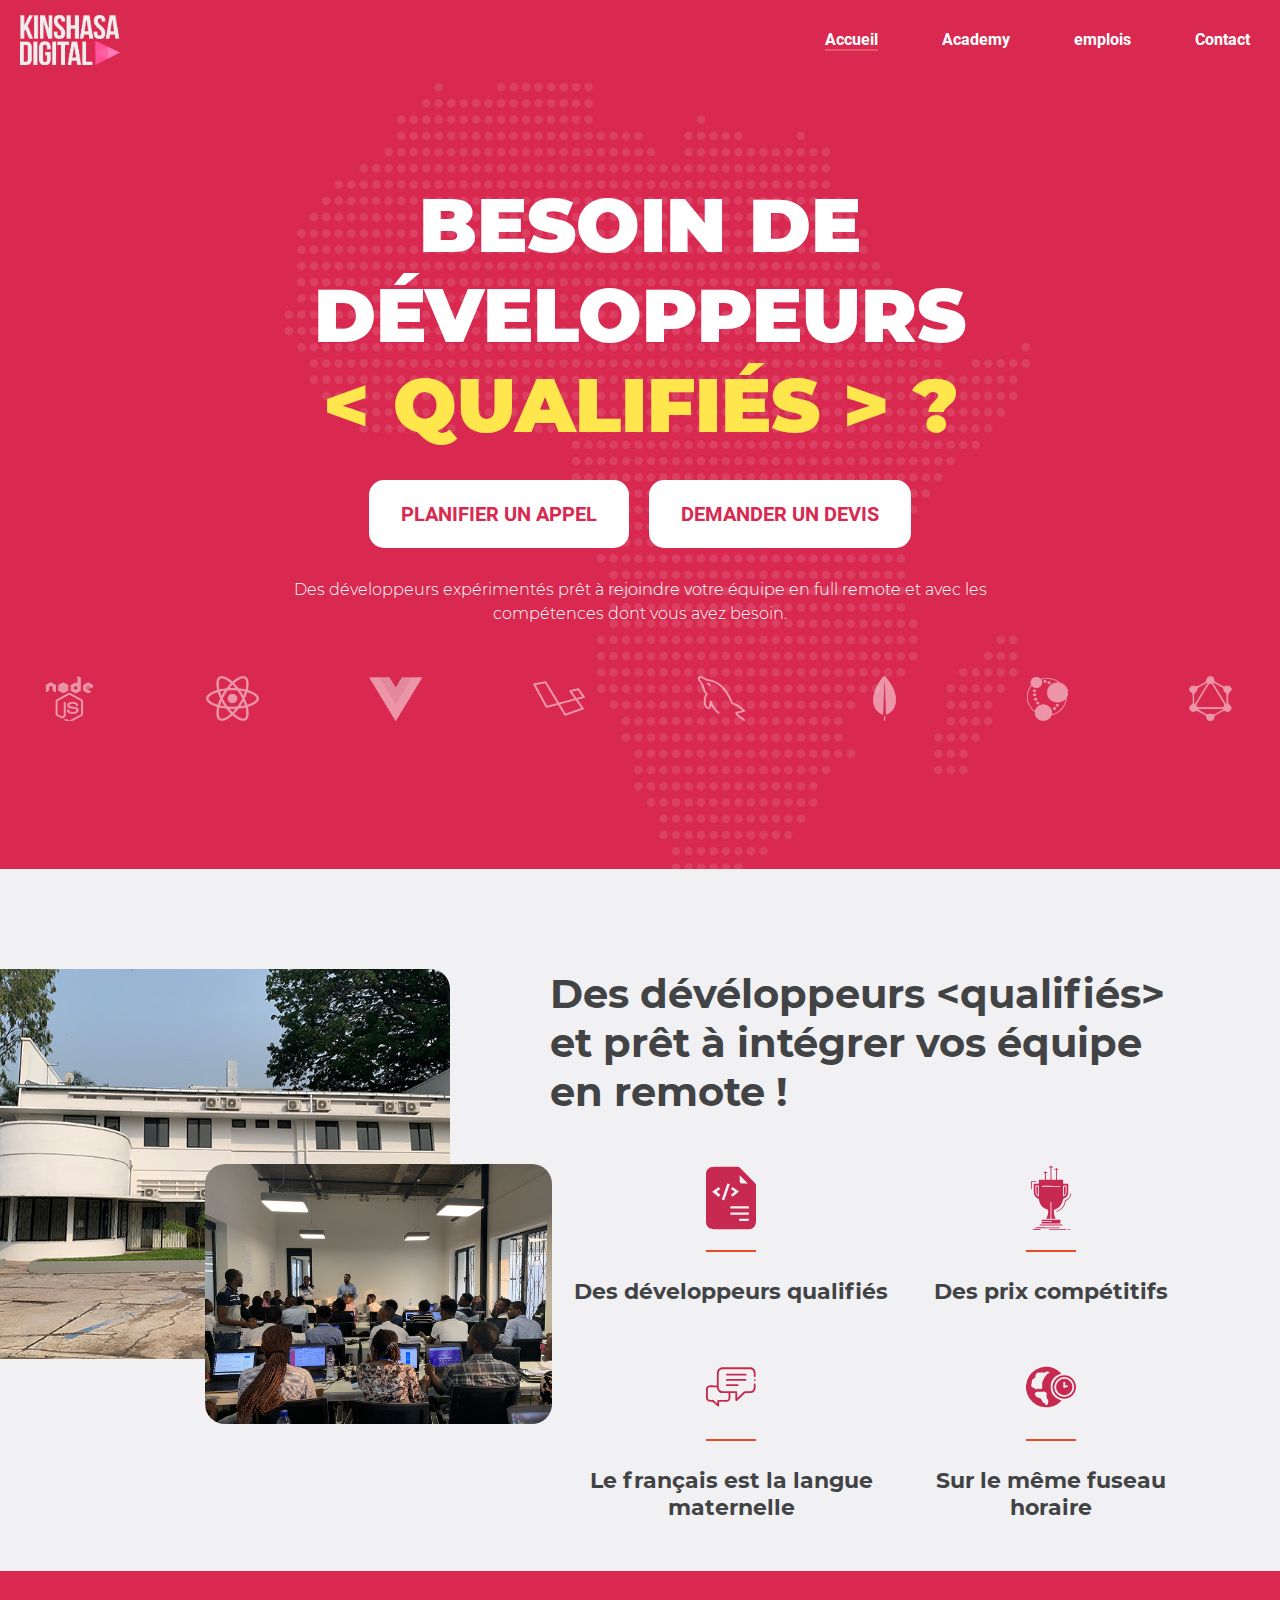
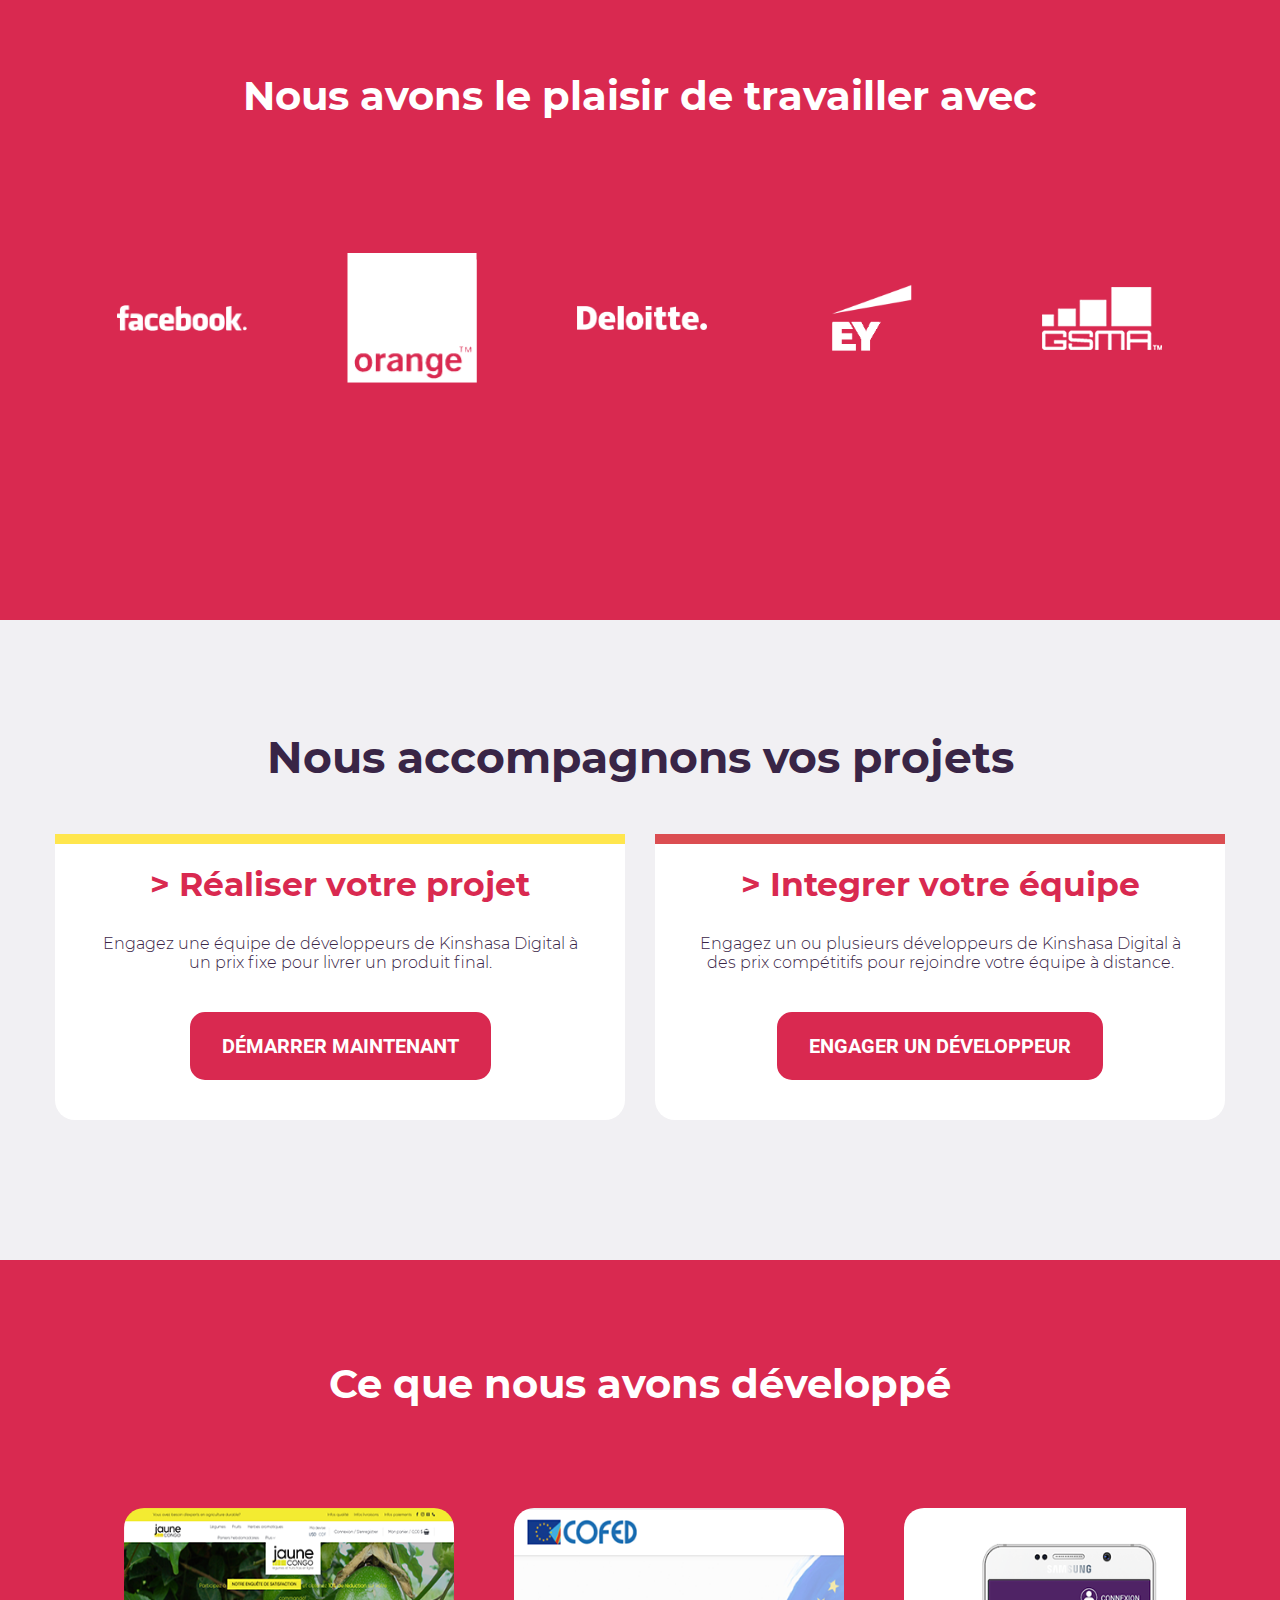
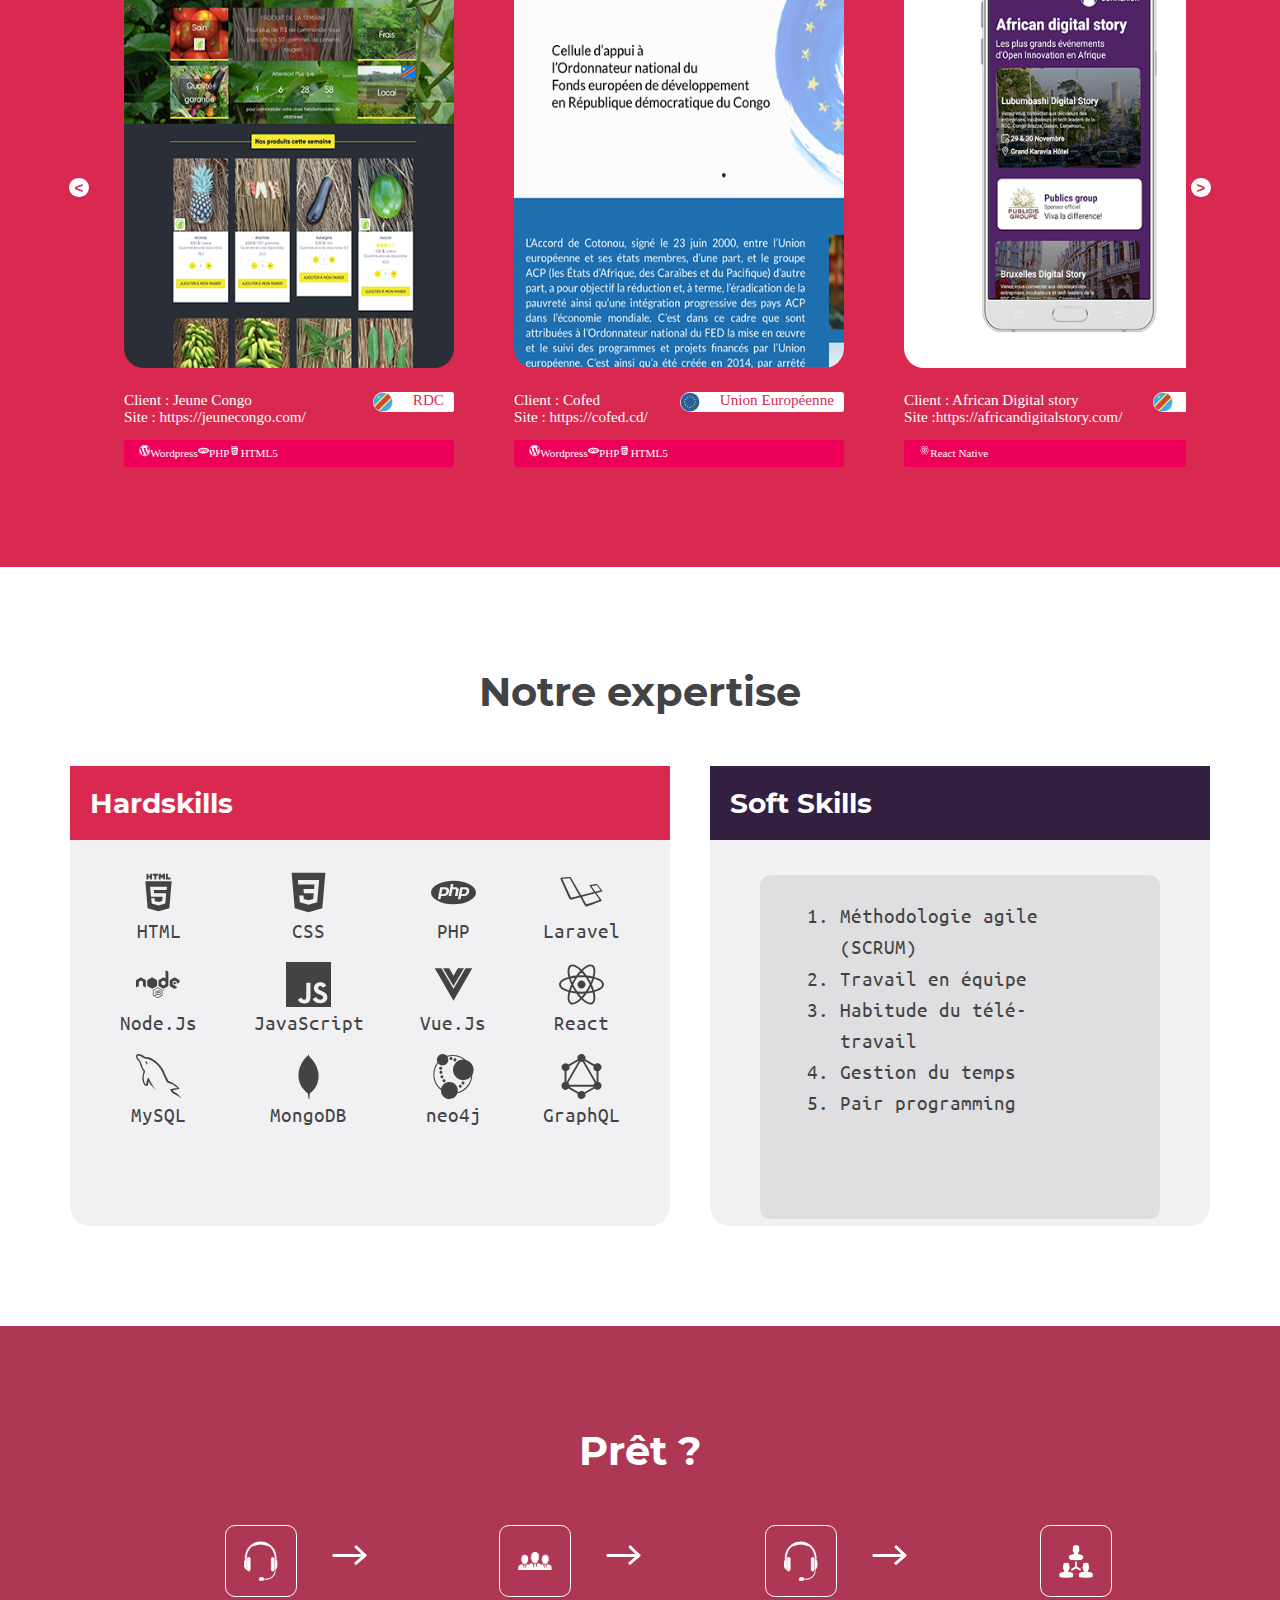
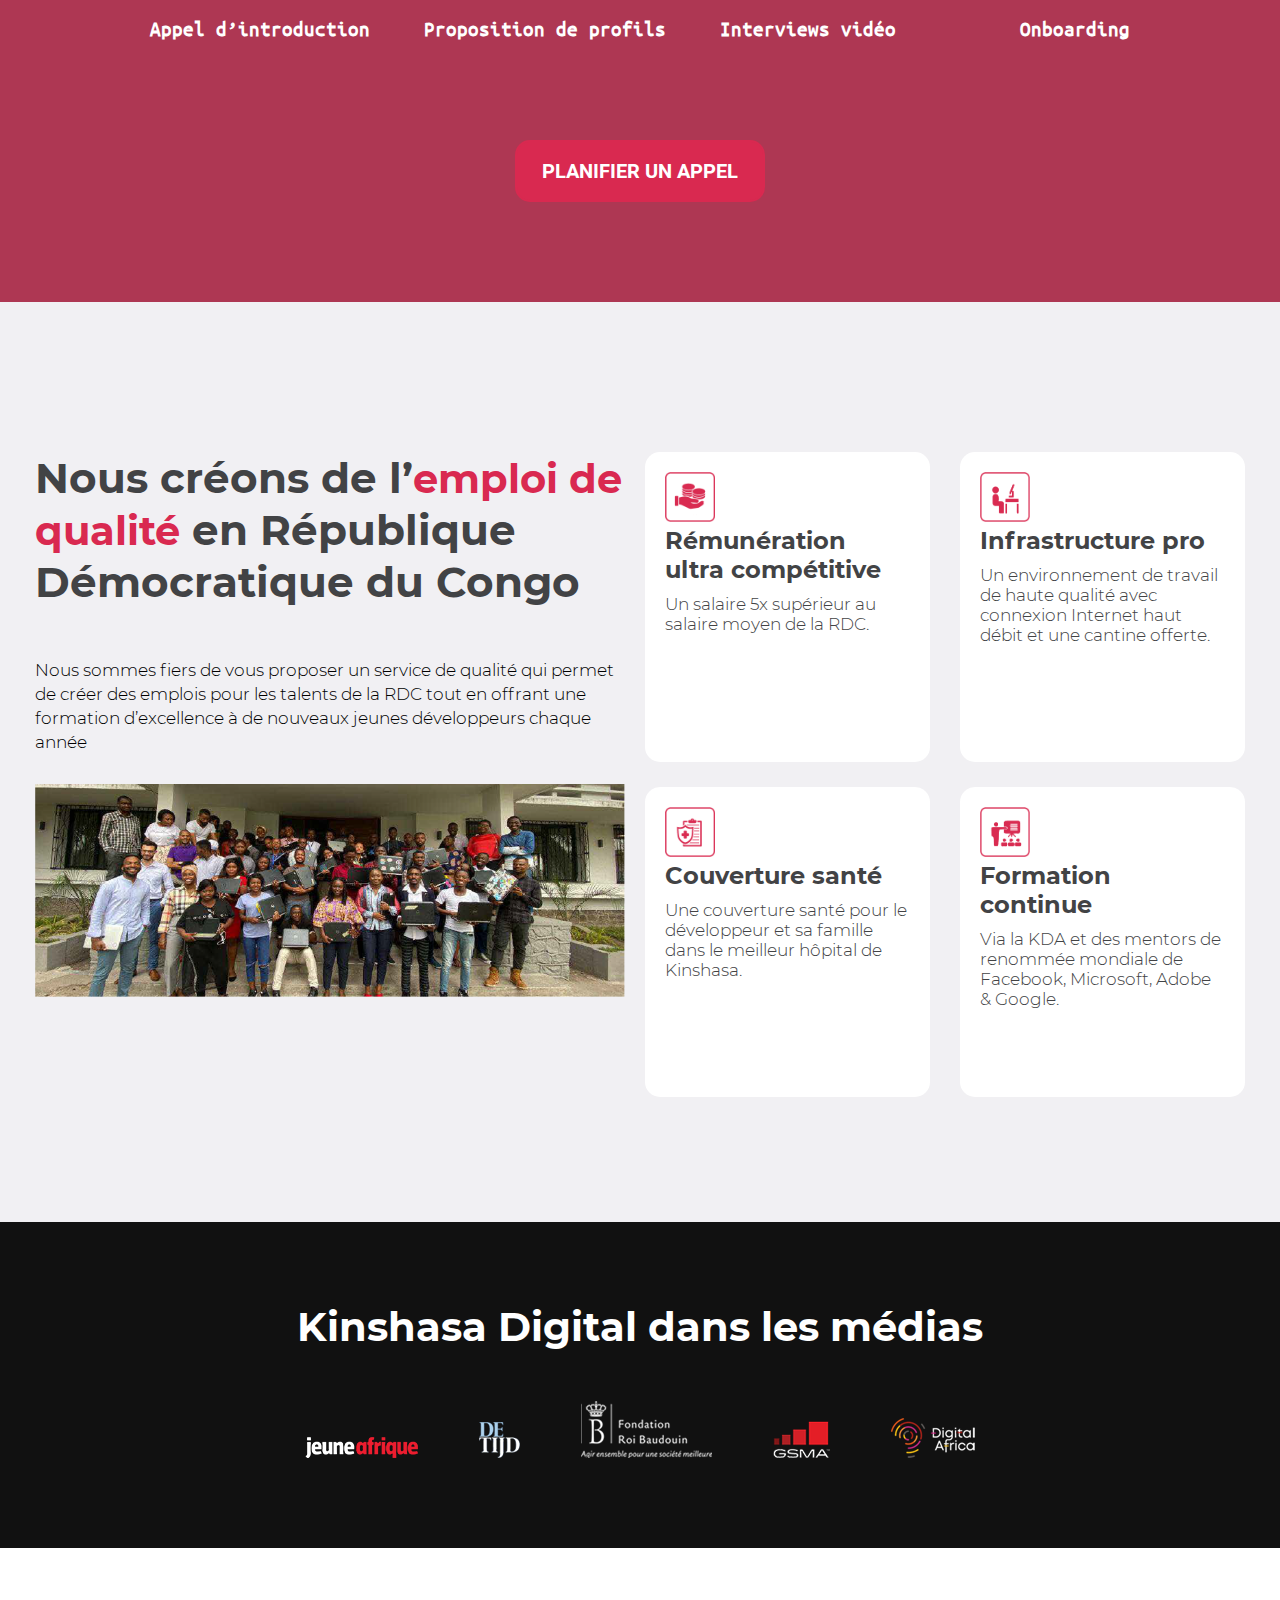
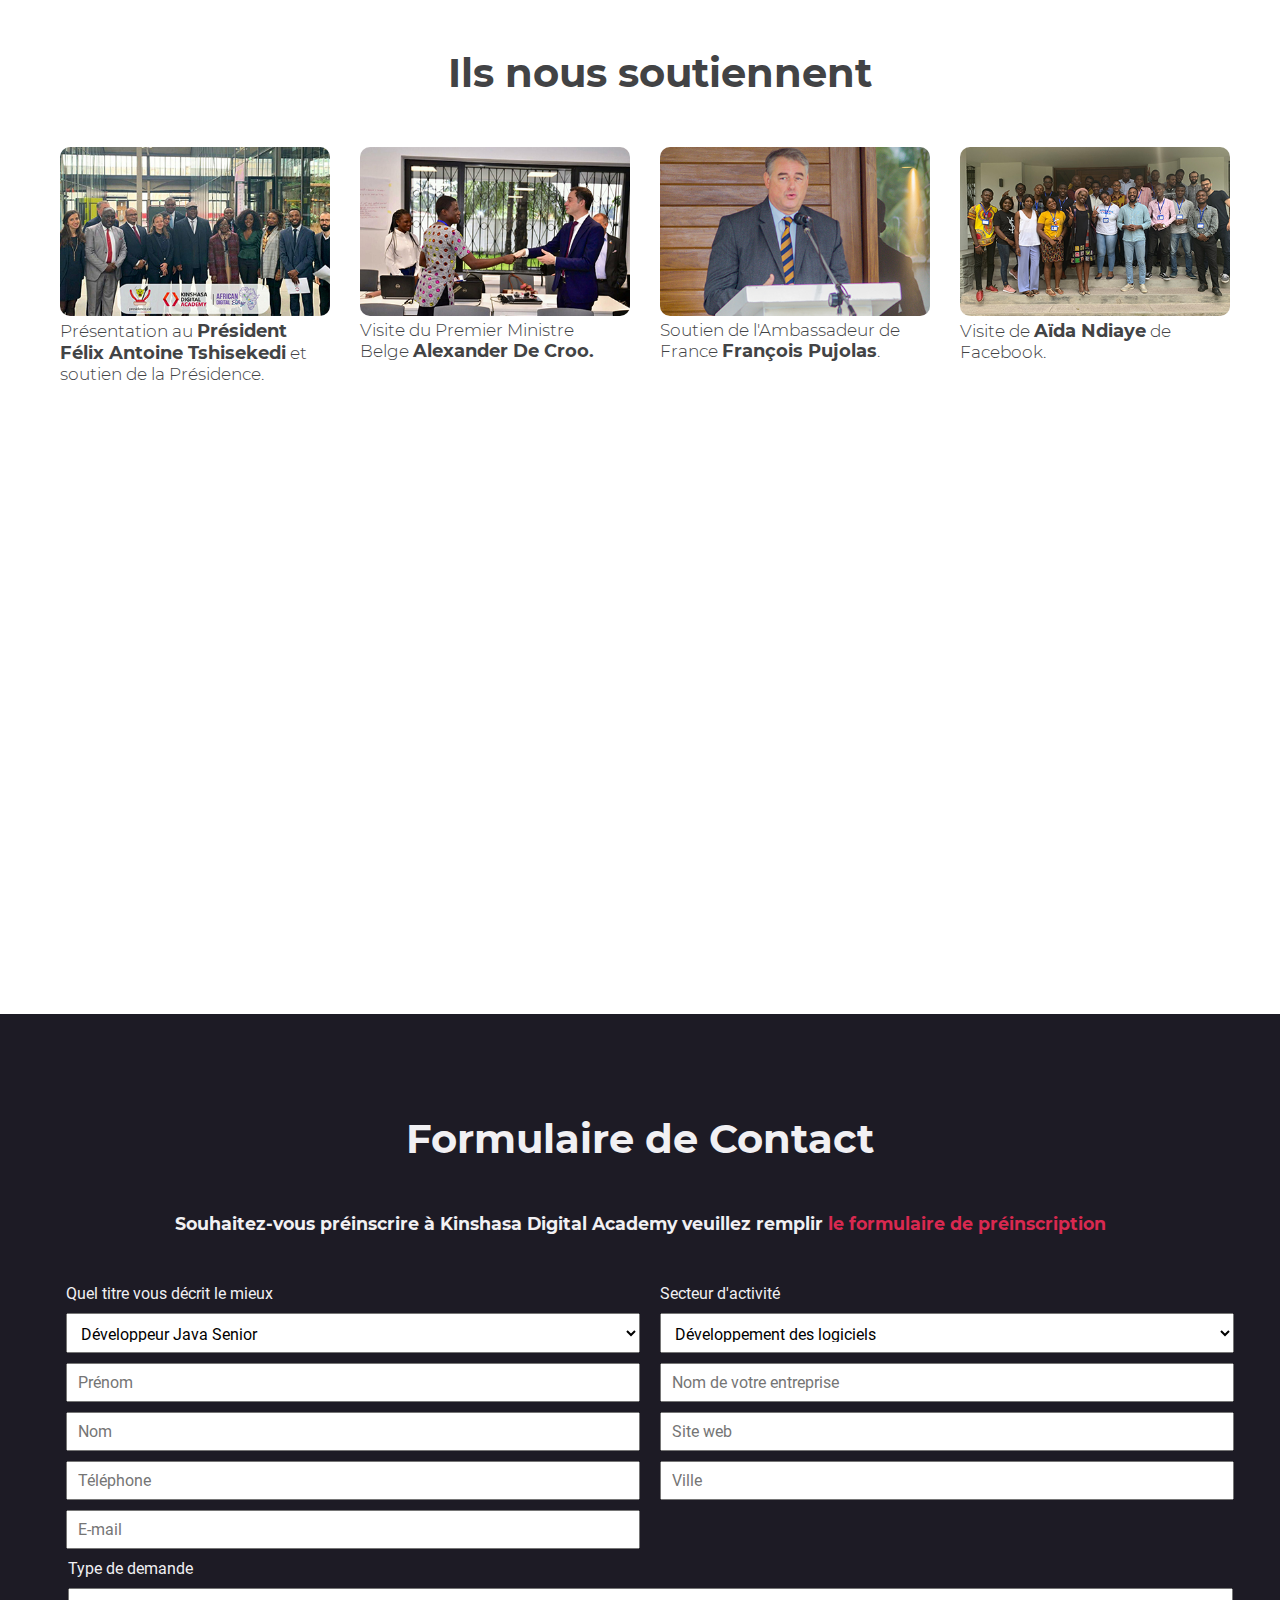
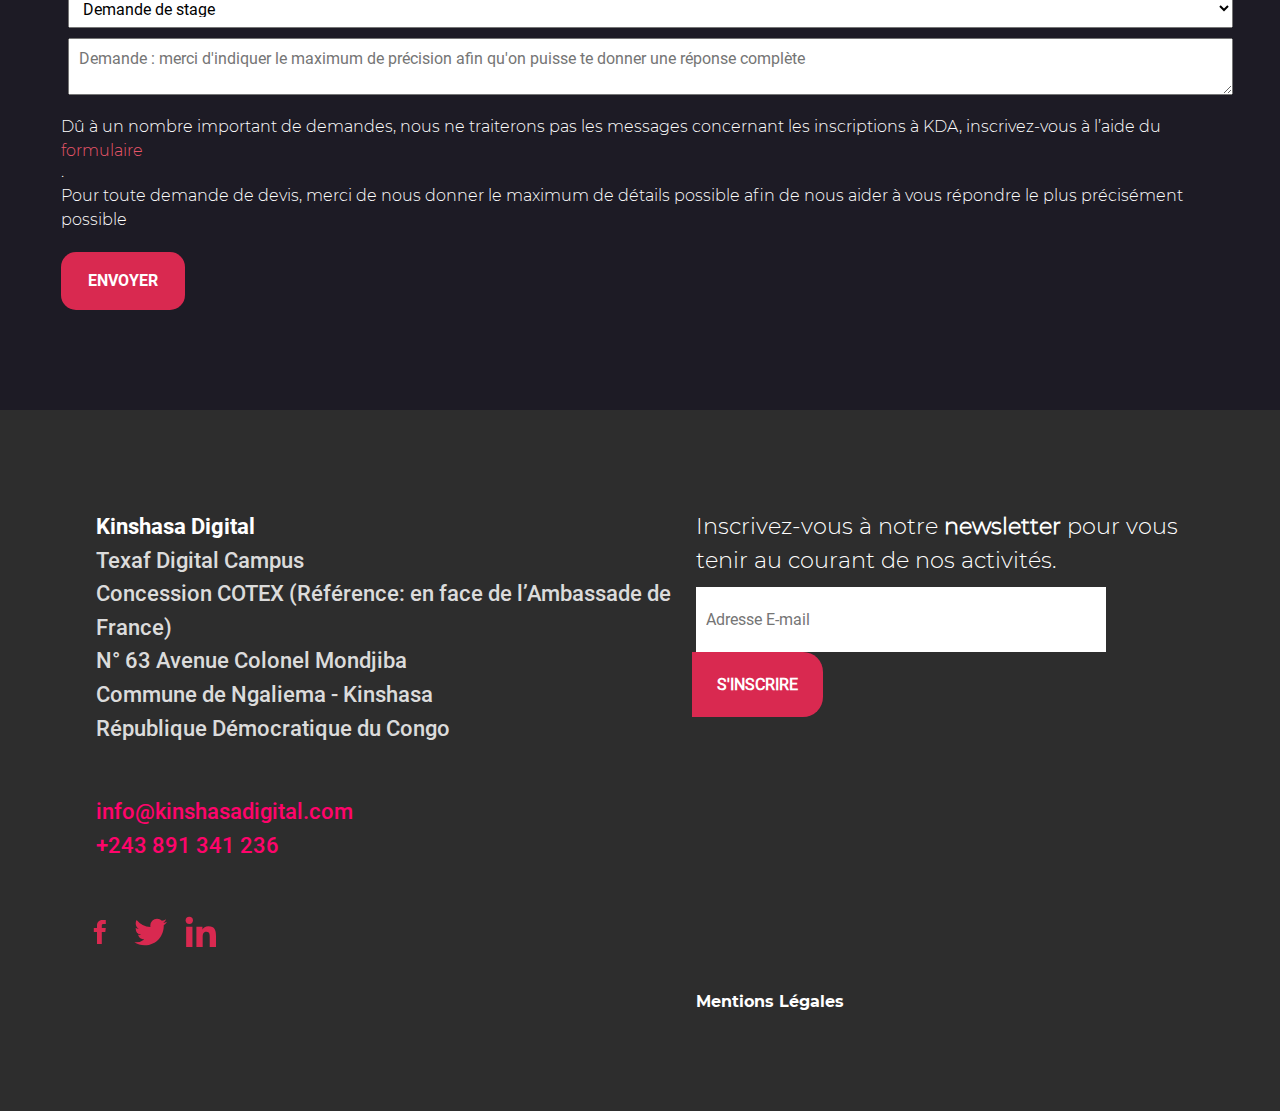
<file: index.html>
<!DOCTYPE html>
<html lang="fr">
<head>
    <meta charset="UTF-8">
    <meta http-equiv="X-UA-Compatible" content="IE=edge">
    <meta name="viewport" content="width=device-width, initial-scale=1.0">
    <link rel="stylesheet" href="css/style.css">
    <link rel="icon" href="images/android-chrome-192x192.png" type="image/png" sizes="192x192">
    <title>Kinshasa Digital : Agence de développement</title>
</head>
<body>
    <header>
        <div class="logo">
            <a href="index.html">
                <img src="images/logo_white.png" alt="Logo de Kinshasa Digital">
            </a>
        </div>
        <nav>
            <ul>
                <li><a class="nav-item active" href="index.html">Accueil</a></li>
                <li><a class="nav-item" href="index.html">Academy</a></li>
                <li><a class="nav-item" href="../pages/emploi.html">emplois</a></li>
                <li><a class="nav-item" href="index.html">Contact</a></li>
            </ul>
        </nav>
    </header>
    <main>
        <section>
            <div class="besoin">
                <h1>
                    besoin de <br> développeurs <br>
                    <span id="qualif"> qualifiés </span> <span id="question-mark">?</span>
                </h1>
                <div class="link-button">
                    <a href="#">Planifier un appel</a>
                    <a href="#">Demander un devis</a>
                </div>
                <p>Des développeurs expérimentés prêt à rejoindre votre équipe en full remote et avec les <br> compétences dont vous avez besoin.</p>
                <div class="image-header">
                    <img src="images/nodejs.png" alt="logo de nodejs">
                    <img src="images/react.png" alt="logo de react">
                    <img src="images/vuejs.png" alt="logo vuejs">
                    <img src="images/laravel.png" alt="logo laravel">
                    <img src="images/mysql.png" alt="logo mysql">
                    <img src="images/mongodb.png" alt="logo mongodb">
                    <img src="images/neo4j.png" alt="logo neo4j">
                    <img src="images/graphql.png" alt="logo graphql">
                </div>
            </div>
            <div class="des-developpeurs">
                <div class="batiment-salle">
                    <img id="texaf" src="images/texaf_campus.jpg" alt="texaf campus">
                    <img id="cohorte" src="images/kda_cohorte_2020.jpg" alt="kda cohorte 2020">
                </div>
                <div class="developpeurs">
                    <div class="paragraphe">
                        <p>Des dévéloppeurs <span>qualifiés</span> et prêt à intégrer vos équipe en remote !</p>
                    </div>                    
                    <div class="flex-developpeurs">
                        <div class="sous-bloc-developpeur">
                            <img src="images/paper.svg" alt="paper">
                            <p>Des développeurs qualifiés</p>
                            <img src="images/chat.svg" alt="chat">
                            <p>Le français est la langue maternelle</p>
                        </div>
                        <div class="sous-bloc-developpeur">
                            <img src="images/cup.svg" alt="cup">
                            <p>Des prix compétitifs</p>
                            <img src="images/earth.svg" alt="earth">
                            <p>Sur le même fuseau horaire</p>
                        </div>
                    </div>
                </div>
            </div>
            <div class="parteneurs">
                <div class="paragraphe">
                    <p>Nous avons le plaisir de travailler avec</p>
                </div>
                <div class="logo">
                        <div class="slides">
                            <div class="slide">
                                <div class="imagecontainer">
                                    <div class="image-width">
                                        <img src="images/partener/facebook-white.png" alt="logo facebook">
                                    </div>
                                </div>
                                <div class="imagecontainer">
                                    <div class="image-width">
                                        <img src="images/partener/orange-white.png" alt="logo orange">
                                    </div>
                                </div>
                                <div class="imagecontainer">
                                    <div class="image-width">
                                        <img src="images/partener/deloitte-white.png" alt="logo deloitte">
                                    </div>
                                </div>
                                <div class="imagecontainer">
                                    <div class="image-width">
                                        <img src="images/partener/ey-white-2.png" alt="logo ey">
                                    </div>
                                </div>
                                <div class="imagecontainer">
                                    <div class="image-width">
                                        <img src="images/partener/gsma-white.png" alt="logo gsma">
                                    </div>
                                </div>
                                <div class="imagecontainer">
                                    <div class="image-width">
                                        <img src="images/partener/digitalafr-w.png" alt="logo digitalafr">
                                    </div>
                                </div>
                                <div class="imagecontainer">
                                    <div class="image-width">
                                        <img src="images/partener/embassade-france-white.png" alt="logo embassade de france">
                                    </div>
                                </div>
                                <div class="imagecontainer">
                                    <div class="image-width">
                                        <img src="images/partener/ministere_sante-white.png" alt="logo ministère de la santé">
                                    </div>
                                </div>
                                <div class="imagecontainer">
                                    <div class="image-width">
                                        <img src="images/partener/texaf-white.png" alt="logo texaf">
                                    </div>
                                </div>
                                <div class="imagecontainer">
                                    <div class="image-width">
                                        <img src="images/partener/twb-white.png" alt="logo translator">
                                    </div>
                                </div>
                                <div class="imagecontainer">
                                    <div class="image-width">
                                        <img src="images/partener/banquemondiale.png" alt="logo banque mondiale">
                                    </div>
                                </div>
                                <div class="imagecontainer">
                                    <div class="image-width">
                                        <img src="images/partener/theeconomist.png" alt="logo the economist">
                                    </div>
                                </div>
                            </div>
                        </div>
                </div>
            </div>
            <div class="accompagnement">
                <p>Nous accompagnons vos projets</p>
                <div class="accompagnements-one">
                    <div class="realisation">
                        <p>
                            > Réaliser votre projet
                        </p>
                        <p>
                            Engagez une équipe de développeurs de Kinshasa Digital à un prix fixe pour livrer un produit final.
                        </p>
                        <a class="a-int-rea" href="#">démarrer maintenant</a>
                    </div>
                    <div class="integration">
                        <p>
                            > Integrer votre équipe
                        </p>
                        <p>
                            Engagez un ou plusieurs développeurs de Kinshasa Digital à des prix
                             compétitifs pour rejoindre votre équipe à distance.
                        </p>
                        <a class="a-int-rea" href="#">engager un développeur</a>    
                    </div>
                </div>
            </div>
            <div class="produit">
                    <p>Ce que nous avons développé</p>
                <div class="produit-flex-row">
                    <div class="buttons">
                        <button>
                            &lt;
                        </button>
                    </div>
                    <div class="produit-produit-image">
                        <div class="produit-image">
                            <img src="images/works/jaunecongo.png" alt="site jeune congo">
                            <div class="image-client">
                                <div class="produit-client">
                                    <p>Client : Jeune Congo <br>
                                        <a href="https://jeunecongo.com/"> Site : https://jeunecongo.com/</a>
                                    </p>
                                    <div class="pays"><svg xmlns="http://www.w3.org/2000/svg" xmlns:xlink="http://www.w3.org/1999/xlink" aria-hidden="true" focusable="false" width="20" height="20" preserveAspectRatio="xMidYMid meet" viewBox="0 0 64 64" data-icon="emojione:flag-for-congo-kinshasa" data-inline="false" data-width="20" data-height="20" class="iconify" style="transform: rotate(360deg);"><g fill="#42ade2"><path d="M10.8 10.8C2.1 19.5-.1 32.2 4.1 43L43 4.1c-10.8-4.2-23.5-2-32.2 6.7z"></path><path d="M53.2 53.2c8.7-8.7 10.9-21.4 6.7-32.2L21 59.9c10.8 4.2 23.5 2 32.2-6.7"></path></g><path d="M53.2 10.8c-2-2-4.1-3.6-6.4-4.9L5.9 46.8c1.3 2.3 2.9 4.5 4.9 6.4c2 2 4.1 3.6 6.4 4.9l40.9-40.9c-1.3-2.3-2.9-4.5-4.9-6.4" fill="#c94747"></path><g fill="#ffce31"><path d="M17.2 58.1c.6.3 1.2.7 1.9 1c.6.3 1.3.6 2 .9l38.8-39c-.3-.7-.5-1.3-.9-2c-.3-.6-.6-1.2-1-1.9l-40.8 41"></path><path d="M44.9 4.9c-.7-.3-1.3-.6-2-.9L4.1 43c.3.7.5 1.3.9 2c.3.6.6 1.2 1 1.9l40.8-41c-.6-.4-1.2-.7-1.9-1"></path><path d="M18 19.2l3.7 2.8l-1.4-4.6l3.7-2.9h-4.6L18 10l-1.4 4.5H12l3.7 2.9l-1.4 4.6z"></path></g></svg> <span class="client-badge">RDC</span></div>
                                </div>
                                <div class="logo-client">
                                    <div class="badge"><svg xmlns="http://www.w3.org/2000/svg" xmlns:xlink="http://www.w3.org/1999/xlink" aria-hidden="true" focusable="false" width="1em" height="1em" preserveAspectRatio="xMidYMid meet" viewBox="0 0 1200 1200" data-icon="el:wordpress" data-inline="false" class="iconify" style="transform: rotate(360deg);"><path d="M599.314 1200C264.241 1193.561 2.343 918.889 0 599.314C6.515 264.491 279.729 2.343 599.314 0C934.157 6.694 1197.654 279.298 1200 599.314c-6.619 335.092-280.682 598.34-600.686 600.686zm0-1157.486C288.196 48.64 43.307 302.232 41.143 599.314c6.051 311.365 261.102 556.007 558.171 558.171c311.365-6.053 556.007-261.103 558.172-558.171c-5.873-311.347-261.532-554.638-558.172-556.8zm-144 1047.771l153.6-441.6l160.457 432c-108.102 36.189-210.303 38.382-314.057 9.6zM337.371 309.943c-56.23 7.644-110.916 10.369-164.571 8.229C274.677 172.521 437.796 90.579 599.314 89.143c132.109 2.5 255.27 52.438 345.6 134.4c-41.893-3.097-66.977 15.276-85.028 46.628c-26.234 80.939 29.201 140.853 60.344 201.601c29.443 55.505 27.108 118.618 10.971 172.8l-76.8 261.943l-185.143-549.944c19.291-1.795 38.708-2.373 56.229-5.486c20.736-4.617 25.286-23.914 10.971-35.657c-4.57-3.656-9.6-5.484-15.086-5.484l-111.085 8.229h-84.343c-23.813 1.406-91.053-21.597-96.688 9.601c-2.911 12.017 6.06 21.436 16.457 23.313c18.346 2.377 39.365 5.076 56.229 6.857l80.914 216.686L470.4 906.515L283.886 356.571c19.736-1.714 39.733-2.312 57.6-5.486c14.63-1.833 21.028-9.146 19.2-21.943c-2.593-11.377-12.734-19.064-23.315-19.199zm-205.714 85.029l245.486 663.771c-88.577-43.659-158.606-107.864-208.458-184.458C77.49 728.754 67.897 544.121 131.657 394.972zm959.315 340.799c-40.303 131.608-122.616 240.613-236.57 306.515c5.484-14.629 14.171-39.314 26.057-74.058l142.629-414.172c13.714-40.229 23.314-85.028 28.8-134.399c1.853-20.199 1.914-40.564-1.371-58.972c58.437 126.043 75.015 250.892 40.455 375.086z" fill="currentColor"></path></svg> Wordpress
                                        <svg xmlns="http://www.w3.org/2000/svg" xmlns:xlink="http://www.w3.org/1999/xlink" aria-hidden="true" focusable="false" width="1em" height="1em" preserveAspectRatio="xMidYMid meet" viewBox="0 0 32 32" data-icon="cib:php" data-inline="false" class="iconify" style="transform: rotate(360deg);"><path d="M9.349 13.609H8.088l-.687 3.531h1.12c.739 0 1.291-.14 1.656-.421c.359-.276.604-.745.729-1.396c.124-.625.067-1.068-.161-1.328c-.235-.255-.699-.385-1.396-.385zM16 7.584C7.161 7.584 0 11.355 0 16s7.161 8.416 16 8.416S32 20.645 32 16s-7.161-8.416-16-8.416zm-4.349 9.937a3.199 3.199 0 0 1-1.219.733c-.448.141-1.02.219-1.713.219H7.14l-.432 2.24H4.869l1.641-8.432h3.531c1.063 0 1.839.276 2.328.833c.485.557.636 1.339.437 2.339a3.818 3.818 0 0 1-.405 1.131a3.827 3.827 0 0 1-.751.937zm5.37.952l.724-3.733c.083-.423.052-.713-.095-.871c-.14-.151-.448-.229-.916-.229h-1.453l-.937 4.833h-1.828l1.64-8.437h1.823l-.437 2.245h1.625c1.027 0 1.729.177 2.115.531c.391.36.505.937.355 1.735l-.767 3.927zm10.124-3.02a3.683 3.683 0 0 1-.405 1.131a3.823 3.823 0 0 1-.745.937a3.282 3.282 0 0 1-1.224.733c-.448.141-1.021.219-1.713.219h-1.573l-.437 2.24h-1.839l1.641-8.432h3.531c1.063 0 1.839.276 2.328.839c.485.552.636 1.333.437 2.333zm-3.457-1.844h-1.256l-.687 3.531h1.115c.744 0 1.296-.14 1.656-.421c.364-.276.609-.745.735-1.396c.124-.625.067-1.068-.168-1.328c-.228-.255-.697-.385-1.395-.385z" fill="currentColor"></path></svg> PHP
                                        <svg xmlns="http://www.w3.org/2000/svg" xmlns:xlink="http://www.w3.org/1999/xlink" aria-hidden="true" focusable="false" width="1em" height="1em" preserveAspectRatio="xMidYMid meet" viewBox="0 0 24 24" data-icon="typcn:html5" data-inline="false" class="iconify" style="transform: rotate(360deg);"><path d="M13.1 3.5l.7 1.1l.7-1.1V5h1V2h-1l-.7 1.1l-.6-1.1h-1.1v3h1zM18.4 5V4H17V2h-1v3zM9.8 5h1V3h.9V2H8.9v1h.9zM6.6 4h.9v1h1V2h-1v1h-.9V2h-1v3h1zM5 6l1.2 14.4L12 22l5.8-1.6L19 6H5zm11.3 4.6H9.5l.2 1.8h6.4l-.5 5.5l-3.6 1l-3.6-1l-.3-2.9h1.8l.1 1.5l2 .5l2-.5l.2-2.3H8l-.5-5.3h9l-.2 1.7z" fill="currentColor"></path></svg> HTML5
                                    </div>
                                </div>
                            </div>
                        </div>
                        <div class="produit-image">
                            <img src="images/works/cofed.png" alt="site cofed">
                            <div class="image-client">
                                <div class="produit-client">
                                    <p>Client : Cofed <br>
                                        <a href="https://cofed.cd/">Site : https://cofed.cd/</a>
                                    </p>
                                    <div class="pays"><svg xmlns="http://www.w3.org/2000/svg" xmlns:xlink="http://www.w3.org/1999/xlink" aria-hidden="true" focusable="false" width="20" height="20" preserveAspectRatio="xMidYMid meet" viewBox="0 0 64 64" data-icon="emojione:flag-for-european-union" data-inline="false" data-width="20" data-height="20" class="iconify" style="transform: rotate(360deg);"><circle cx="32" cy="32" r="30" fill="#2a5f9e"></circle><g fill="#ffce31"><path d="M32 11.8l.7 2.2H35l-1.8 1.4l.7 2.2l-1.9-1.4l-1.9 1.4l.7-2.2L29 14h2.3z"></path><path d="M32 45.8l.7 2.2H35l-1.8 1.3l.7 2.3l-1.9-1.4l-1.9 1.4l.7-2.3L29 48h2.3z"></path><path d="M40.4 43l.7 2.2h2.4l-1.9 1.4l.7 2.2l-1.9-1.4l-1.9 1.4l.8-2.2l-1.9-1.4h2.3z"></path><path d="M46.2 37.2l.7 2.2h2.4l-1.9 1.4l.7 2.2l-1.9-1.4l-1.9 1.4l.8-2.2l-1.9-1.4h2.3z"></path><path d="M49 28.8l.7 2.2H52l-1.9 1.4l.7 2.2l-1.8-1.4l-1.9 1.4l.7-2.2l-1.9-1.4h2.3z"></path><path d="M46.2 20.3l.7 2.3h2.4l-1.9 1.3l.7 2.2l-1.9-1.3l-1.9 1.3l.8-2.2l-1.9-1.3h2.3z"></path><path d="M40.4 14.5l.7 2.3h2.4l-1.9 1.3l.7 2.2l-1.9-1.3l-1.9 1.3l.8-2.2l-1.9-1.3h2.3z"></path><path d="M23.6 43l-.7 2.2h-2.4l1.9 1.4l-.7 2.2l1.9-1.4l1.9 1.4l-.8-2.2l1.9-1.4h-2.3z"></path><path d="M17.8 37.2l-.7 2.2h-2.4l1.9 1.4l-.7 2.2l1.9-1.4l1.9 1.4l-.8-2.2l1.9-1.4h-2.3z"></path><path d="M15 28.8l-.7 2.2H12l1.9 1.4l-.7 2.2l1.8-1.4l1.9 1.4l-.7-2.2l1.9-1.4h-2.3z"></path><path d="M17.8 20.3l-.7 2.3h-2.4l1.9 1.3l-.7 2.2l1.9-1.3l1.9 1.3l-.8-2.2l1.9-1.3h-2.3z"></path><path d="M23.6 14.5l-.7 2.3h-2.4l1.9 1.3l-.7 2.2l1.9-1.3l1.9 1.3l-.8-2.2l1.9-1.3h-2.3z"></path></g></svg> <span class="client-badge">Union Européenne</span></div>                            </div>
                                <div class="logo-client">
                                    <div class="badge"><svg xmlns="http://www.w3.org/2000/svg" xmlns:xlink="http://www.w3.org/1999/xlink" aria-hidden="true" focusable="false" width="1em" height="1em" preserveAspectRatio="xMidYMid meet" viewBox="0 0 1200 1200" data-icon="el:wordpress" data-inline="false" class="iconify" style="transform: rotate(360deg);"><path d="M599.314 1200C264.241 1193.561 2.343 918.889 0 599.314C6.515 264.491 279.729 2.343 599.314 0C934.157 6.694 1197.654 279.298 1200 599.314c-6.619 335.092-280.682 598.34-600.686 600.686zm0-1157.486C288.196 48.64 43.307 302.232 41.143 599.314c6.051 311.365 261.102 556.007 558.171 558.171c311.365-6.053 556.007-261.103 558.172-558.171c-5.873-311.347-261.532-554.638-558.172-556.8zm-144 1047.771l153.6-441.6l160.457 432c-108.102 36.189-210.303 38.382-314.057 9.6zM337.371 309.943c-56.23 7.644-110.916 10.369-164.571 8.229C274.677 172.521 437.796 90.579 599.314 89.143c132.109 2.5 255.27 52.438 345.6 134.4c-41.893-3.097-66.977 15.276-85.028 46.628c-26.234 80.939 29.201 140.853 60.344 201.601c29.443 55.505 27.108 118.618 10.971 172.8l-76.8 261.943l-185.143-549.944c19.291-1.795 38.708-2.373 56.229-5.486c20.736-4.617 25.286-23.914 10.971-35.657c-4.57-3.656-9.6-5.484-15.086-5.484l-111.085 8.229h-84.343c-23.813 1.406-91.053-21.597-96.688 9.601c-2.911 12.017 6.06 21.436 16.457 23.313c18.346 2.377 39.365 5.076 56.229 6.857l80.914 216.686L470.4 906.515L283.886 356.571c19.736-1.714 39.733-2.312 57.6-5.486c14.63-1.833 21.028-9.146 19.2-21.943c-2.593-11.377-12.734-19.064-23.315-19.199zm-205.714 85.029l245.486 663.771c-88.577-43.659-158.606-107.864-208.458-184.458C77.49 728.754 67.897 544.121 131.657 394.972zm959.315 340.799c-40.303 131.608-122.616 240.613-236.57 306.515c5.484-14.629 14.171-39.314 26.057-74.058l142.629-414.172c13.714-40.229 23.314-85.028 28.8-134.399c1.853-20.199 1.914-40.564-1.371-58.972c58.437 126.043 75.015 250.892 40.455 375.086z" fill="currentColor"></path></svg> Wordpress
                                        <svg xmlns="http://www.w3.org/2000/svg" xmlns:xlink="http://www.w3.org/1999/xlink" aria-hidden="true" focusable="false" width="1em" height="1em" preserveAspectRatio="xMidYMid meet" viewBox="0 0 32 32" data-icon="cib:php" data-inline="false" class="iconify" style="transform: rotate(360deg);"><path d="M9.349 13.609H8.088l-.687 3.531h1.12c.739 0 1.291-.14 1.656-.421c.359-.276.604-.745.729-1.396c.124-.625.067-1.068-.161-1.328c-.235-.255-.699-.385-1.396-.385zM16 7.584C7.161 7.584 0 11.355 0 16s7.161 8.416 16 8.416S32 20.645 32 16s-7.161-8.416-16-8.416zm-4.349 9.937a3.199 3.199 0 0 1-1.219.733c-.448.141-1.02.219-1.713.219H7.14l-.432 2.24H4.869l1.641-8.432h3.531c1.063 0 1.839.276 2.328.833c.485.557.636 1.339.437 2.339a3.818 3.818 0 0 1-.405 1.131a3.827 3.827 0 0 1-.751.937zm5.37.952l.724-3.733c.083-.423.052-.713-.095-.871c-.14-.151-.448-.229-.916-.229h-1.453l-.937 4.833h-1.828l1.64-8.437h1.823l-.437 2.245h1.625c1.027 0 1.729.177 2.115.531c.391.36.505.937.355 1.735l-.767 3.927zm10.124-3.02a3.683 3.683 0 0 1-.405 1.131a3.823 3.823 0 0 1-.745.937a3.282 3.282 0 0 1-1.224.733c-.448.141-1.021.219-1.713.219h-1.573l-.437 2.24h-1.839l1.641-8.432h3.531c1.063 0 1.839.276 2.328.839c.485.552.636 1.333.437 2.333zm-3.457-1.844h-1.256l-.687 3.531h1.115c.744 0 1.296-.14 1.656-.421c.364-.276.609-.745.735-1.396c.124-.625.067-1.068-.168-1.328c-.228-.255-.697-.385-1.395-.385z" fill="currentColor"></path></svg> PHP
                                        <svg xmlns="http://www.w3.org/2000/svg" xmlns:xlink="http://www.w3.org/1999/xlink" aria-hidden="true" focusable="false" width="1em" height="1em" preserveAspectRatio="xMidYMid meet" viewBox="0 0 24 24" data-icon="typcn:html5" data-inline="false" class="iconify" style="transform: rotate(360deg);"><path d="M13.1 3.5l.7 1.1l.7-1.1V5h1V2h-1l-.7 1.1l-.6-1.1h-1.1v3h1zM18.4 5V4H17V2h-1v3zM9.8 5h1V3h.9V2H8.9v1h.9zM6.6 4h.9v1h1V2h-1v1h-.9V2h-1v3h1zM5 6l1.2 14.4L12 22l5.8-1.6L19 6H5zm11.3 4.6H9.5l.2 1.8h6.4l-.5 5.5l-3.6 1l-3.6-1l-.3-2.9h1.8l.1 1.5l2 .5l2-.5l.2-2.3H8l-.5-5.3h9l-.2 1.7z" fill="currentColor"></path></svg> HTML5
                                    </div>
                                </div>
                            </div>
                        </div>
                        <div class="produit-image">
                            <img src="images/works/ADS.png" alt="site africa digital story">
                            <div class="image-client">
                                <div class="produit-client">
                                    <p>Client : African Digital story <br>
                                        <a href="https://africandigitalstory.com/">Site :https://africandigitalstory.com/</a>
                                    </p>
                                    <div class="pays"><svg xmlns="http://www.w3.org/2000/svg" xmlns:xlink="http://www.w3.org/1999/xlink" aria-hidden="true" focusable="false" width="20" height="20" preserveAspectRatio="xMidYMid meet" viewBox="0 0 64 64" data-icon="emojione:flag-for-congo-kinshasa" data-inline="false" data-width="20" data-height="20" class="iconify" style="transform: rotate(360deg);"><g fill="#42ade2"><path d="M10.8 10.8C2.1 19.5-.1 32.2 4.1 43L43 4.1c-10.8-4.2-23.5-2-32.2 6.7z"></path><path d="M53.2 53.2c8.7-8.7 10.9-21.4 6.7-32.2L21 59.9c10.8 4.2 23.5 2 32.2-6.7"></path></g><path d="M53.2 10.8c-2-2-4.1-3.6-6.4-4.9L5.9 46.8c1.3 2.3 2.9 4.5 4.9 6.4c2 2 4.1 3.6 6.4 4.9l40.9-40.9c-1.3-2.3-2.9-4.5-4.9-6.4" fill="#c94747"></path><g fill="#ffce31"><path d="M17.2 58.1c.6.3 1.2.7 1.9 1c.6.3 1.3.6 2 .9l38.8-39c-.3-.7-.5-1.3-.9-2c-.3-.6-.6-1.2-1-1.9l-40.8 41"></path><path d="M44.9 4.9c-.7-.3-1.3-.6-2-.9L4.1 43c.3.7.5 1.3.9 2c.3.6.6 1.2 1 1.9l40.8-41c-.6-.4-1.2-.7-1.9-1"></path><path d="M18 19.2l3.7 2.8l-1.4-4.6l3.7-2.9h-4.6L18 10l-1.4 4.5H12l3.7 2.9l-1.4 4.6z"></path></g></svg> <span class="client-badge">RDC</span>
                                    </div>
                                </div>
                                <div class="logo-client">
                                    <div class="badge"><svg xmlns="http://www.w3.org/2000/svg" xmlns:xlink="http://www.w3.org/1999/xlink" aria-hidden="true" focusable="false" width="1em" height="1em" preserveAspectRatio="xMidYMid meet" viewBox="0 0 24 24" data-icon="bx:bxl-react" data-inline="false" class="iconify" style="transform: rotate(360deg);"><circle cx="12" cy="11.245" r="1.785" fill="currentColor"></circle><path d="M7.002 14.794l-.395-.101c-2.934-.741-4.617-2.001-4.617-3.452c0-1.452 1.684-2.711 4.617-3.452l.395-.1l.111.391a19.507 19.507 0 0 0 1.136 2.983l.085.178l-.085.178c-.46.963-.841 1.961-1.136 2.985l-.111.39zm-.577-6.095c-2.229.628-3.598 1.586-3.598 2.542c0 .954 1.368 1.913 3.598 2.54c.273-.868.603-1.717.985-2.54a20.356 20.356 0 0 1-.985-2.542zm10.572 6.095l-.11-.392a19.628 19.628 0 0 0-1.137-2.984l-.085-.177l.085-.179c.46-.961.839-1.96 1.137-2.984l.11-.39l.395.1c2.935.741 4.617 2 4.617 3.453c0 1.452-1.683 2.711-4.617 3.452l-.395.101zm-.41-3.553c.4.866.733 1.718.987 2.54c2.23-.627 3.599-1.586 3.599-2.54c0-.956-1.368-1.913-3.599-2.542a20.683 20.683 0 0 1-.987 2.542z" fill="currentColor"></path><path d="M6.419 8.695l-.11-.39c-.826-2.908-.576-4.991.687-5.717c1.235-.715 3.222.13 5.303 2.265l.284.292l-.284.291a19.718 19.718 0 0 0-2.02 2.474l-.113.162l-.196.016a19.646 19.646 0 0 0-3.157.509l-.394.098zm1.582-5.529c-.224 0-.422.049-.589.145c-.828.477-.974 2.138-.404 4.38c.891-.197 1.79-.338 2.696-.417a21.058 21.058 0 0 1 1.713-2.123c-1.303-1.267-2.533-1.985-3.416-1.985zm7.997 16.984c-1.188 0-2.714-.896-4.298-2.522l-.283-.291l.283-.29a19.827 19.827 0 0 0 2.021-2.477l.112-.16l.194-.019a19.473 19.473 0 0 0 3.158-.507l.395-.1l.111.391c.822 2.906.573 4.992-.688 5.718a1.978 1.978 0 0 1-1.005.257zm-3.415-2.82c1.302 1.267 2.533 1.986 3.415 1.986c.225 0 .423-.05.589-.145c.829-.478.976-2.142.404-4.384c-.89.198-1.79.34-2.698.419a20.526 20.526 0 0 1-1.71 2.124z" fill="currentColor"></path><path d="M17.58 8.695l-.395-.099a19.477 19.477 0 0 0-3.158-.509l-.194-.017l-.112-.162A19.551 19.551 0 0 0 11.7 5.434l-.283-.291l.283-.29c2.08-2.134 4.066-2.979 5.303-2.265c1.262.727 1.513 2.81.688 5.717l-.111.39zm-3.287-1.421c.954.085 1.858.228 2.698.417c.571-2.242.425-3.903-.404-4.381c-.824-.477-2.375.253-4.004 1.841c.616.67 1.188 1.378 1.71 2.123zM8.001 20.15a1.983 1.983 0 0 1-1.005-.257c-1.263-.726-1.513-2.811-.688-5.718l.108-.391l.395.1c.964.243 2.026.414 3.158.507l.194.019l.113.16c.604.878 1.28 1.707 2.02 2.477l.284.29l-.284.291c-1.583 1.627-3.109 2.522-4.295 2.522zm-.993-5.362c-.57 2.242-.424 3.906.404 4.384c.825.47 2.371-.255 4.005-1.842a21.17 21.17 0 0 1-1.713-2.123a20.692 20.692 0 0 1-2.696-.419z" fill="currentColor"></path><path d="M12 15.313c-.687 0-1.392-.029-2.1-.088l-.196-.017l-.113-.162a25.697 25.697 0 0 1-1.126-1.769a26.028 26.028 0 0 1-.971-1.859l-.084-.177l.084-.179c.299-.632.622-1.252.971-1.858c.347-.596.726-1.192 1.126-1.77l.113-.16l.196-.018a25.148 25.148 0 0 1 4.198 0l.194.019l.113.16a25.136 25.136 0 0 1 2.1 3.628l.083.179l-.083.177a24.742 24.742 0 0 1-2.1 3.628l-.113.162l-.194.017c-.706.057-1.412.087-2.098.087zm-1.834-.904c1.235.093 2.433.093 3.667 0a24.469 24.469 0 0 0 1.832-3.168a23.916 23.916 0 0 0-1.832-3.168a23.877 23.877 0 0 0-3.667 0a23.743 23.743 0 0 0-1.832 3.168a24.82 24.82 0 0 0 1.832 3.168z" fill="currentColor"></path></svg> React
                                    Native
                                    </div>
                                </div>
                            </div>
                        </div>
                        <div class="produit-image">
                            <img src="images/works/covid-dashboard.png" alt="ministere de sante">
                            <div class="image-client">
                                <div class="produit-client">
                                    <p>Client : Ministère de la santé
                                    </p>
                                    <div class="pays">
                                        <svg xmlns="http://www.w3.org/2000/svg" xmlns:xlink="http://www.w3.org/1999/xlink" aria-hidden="true" focusable="false" width="20" height="20" preserveAspectRatio="xMidYMid meet" viewBox="0 0 64 64" data-icon="emojione:flag-for-congo-kinshasa" data-inline="false" data-width="20" data-height="20" class="iconify" style="transform: rotate(360deg);"><g fill="#42ade2"><path d="M10.8 10.8C2.1 19.5-.1 32.2 4.1 43L43 4.1c-10.8-4.2-23.5-2-32.2 6.7z"></path><path d="M53.2 53.2c8.7-8.7 10.9-21.4 6.7-32.2L21 59.9c10.8 4.2 23.5 2 32.2-6.7"></path></g><path d="M53.2 10.8c-2-2-4.1-3.6-6.4-4.9L5.9 46.8c1.3 2.3 2.9 4.5 4.9 6.4c2 2 4.1 3.6 6.4 4.9l40.9-40.9c-1.3-2.3-2.9-4.5-4.9-6.4" fill="#c94747"></path><g fill="#ffce31"><path d="M17.2 58.1c.6.3 1.2.7 1.9 1c.6.3 1.3.6 2 .9l38.8-39c-.3-.7-.5-1.3-.9-2c-.3-.6-.6-1.2-1-1.9l-40.8 41"></path><path d="M44.9 4.9c-.7-.3-1.3-.6-2-.9L4.1 43c.3.7.5 1.3.9 2c.3.6.6 1.2 1 1.9l40.8-41c-.6-.4-1.2-.7-1.9-1"></path><path d="M18 19.2l3.7 2.8l-1.4-4.6l3.7-2.9h-4.6L18 10l-1.4 4.5H12l3.7 2.9l-1.4 4.6z"></path></g></svg><span class="client-badge">RDC</span>
                                    </div>
                                </div>
                                <div class="logo-client">
                                    <div class="badge">
                                        <svg xmlns="http://www.w3.org/2000/svg" xmlns:xlink="http://www.w3.org/1999/xlink" aria-hidden="true" focusable="false" width="1em" height="1em" preserveAspectRatio="xMidYMid meet" viewBox="0 0 24 24" data-icon="bx:bxl-vuejs" data-inline="false" class="iconify" style="transform: rotate(360deg);"><path d="M12 12.765l5.592-9.437h-3.276L12 7.33v.002L9.688 3.328h-3.28z" fill="currentColor"></path><path d="M18.461 3.332L12 14.235L5.539 3.332H1.992L12 20.672l10.008-17.34z" fill="currentColor"></path></svg>Vue.js
                                        <svg xmlns="http://www.w3.org/2000/svg" xmlns:xlink="http://www.w3.org/1999/xlink" aria-hidden="true" focusable="false" width="1em" height="1em" preserveAspectRatio="xMidYMid meet" viewBox="0 0 32 32" data-icon="la:laravel" data-inline="false" class="iconify" style="transform: rotate(360deg);"><path d="M7.557 5.006c-.657.028-5.668.453-6.024.486c-.356.03-.748.194-.392 1.057S7.186 19.95 7.346 20.316c.159.364.572.96 1.537.72c.989-.245 4.42-1.162 6.295-1.665c.989 1.836 3.01 5.558 3.384 6.09c.497.714.844.592 1.608.353c.6-.187 9.356-3.407 9.75-3.57c.394-.168.636-.282.37-.69c-.198-.296-2.509-3.461-3.718-5.12c.83-.225 3.778-1.027 4.092-1.118c.37-.097.42-.277.219-.507c-.197-.23-2.943-3.744-3.426-4.338c-.483-.594-.723-.49-1.018-.448c-.3.043-3.772.642-4.175.71c-.403.071-.657.234-.409.59c.22.315 2.504 3.63 3.01 4.359l-9.08 2.222L8.561 5.561c-.286-.436-.348-.59-1.004-.555zm-.114.857c.17-.01.15.028.211.133c0 0 6.666 11.765 6.778 11.97c.122.207.053.27-.055.294c-.108.024-5.195 1.269-5.467 1.332c-.272.062-.272.033-.305-.063c-.033-.096-6.044-12.784-6.128-12.943c-.084-.158-.08-.283 0-.283s4.802-.43 4.966-.44zm19.328 4.983c.068.015.139.066.223.183c.17.235 2.466 3.211 2.555 3.326c.084.111-.067.179-.264.227c-.197.043-3.45.867-3.45.867l-2.657-3.728c-.075-.11-.136-.217.052-.24c.187-.025 3.206-.587 3.342-.616c.068-.017.132-.035.2-.02zm-1.244 5.771c.063.007.116.052.186.164c.137.231 2.926 4.1 3.006 4.23c.08.13.162.216-.096.307c-.253.096-8.609 2.977-8.768 3.05c-.164.071-.292.094-.498-.218c-.206-.312-2.923-5.119-2.923-5.119l8.847-2.353c.11-.036.184-.068.246-.06z" fill="currentColor"></path></svg>Laravel
                                        <svg xmlns="http://www.w3.org/2000/svg" xmlns:xlink="http://www.w3.org/1999/xlink" aria-hidden="true" focusable="false" width="1em" height="1em" preserveAspectRatio="xMidYMid meet" viewBox="0 0 32 32" data-icon="cib:apache" data-inline="false" class="iconify" style="transform: rotate(360deg);"><path d="M21.099 0a1.03 1.03 0 0 0-.536.151c-.5.297-1.333 1.136-2.328 2.355l-.208.255a34.71 34.71 0 0 0-.824 1.057a54.275 54.275 0 0 0-2.687 3.959l-.027.047l-.063.099a54.229 54.229 0 0 0-2.276 4.109a33.815 33.815 0 0 0-1.468 3.407c-.12.333-.229.656-.333.969c-.084.265-.161.531-.235.796c-.177.62-.333 1.245-.459 1.865l-.016.083a19.364 19.364 0 0 0-.312 2.256l-.005.077c-.369-.599-1.369-1.181-1.369-1.177c.719 1.037 1.26 2.068 1.339 3.079c-.38.079-.907-.036-1.516-.26c.636.583 1.109.744 1.292.787c-.579.036-1.183.437-1.792.895c.891-.364 1.609-.509 2.125-.391a173.201 173.201 0 0 0-2.459 7.584a.702.702 0 0 0 .484-.473c.152-.491 1.12-3.715 2.641-7.953l.129-.365l.037-.099c.161-.443.328-.896.5-1.36l.115-.317l.005-.005c.156-.421.317-.853.484-1.287l.073-.181l.067-.183l.057-.136l-.057.141l-.067.177l-.073.181c-.167.433-.328.865-.484 1.287l.14.276l.125-.015l.016-.037c.203-.557.4-1.099.604-1.624l.005-.021a94.042 94.042 0 0 0-.609 1.645l-.016.037l-.089.244c-.156.432-.317.875-.473 1.323l-.005.021l-.068.193c-.109.301-.203.577-.411 1.197c.348.161.629.584.896 1.057a1.935 1.935 0 0 0-.62-1.317c1.729.077 3.219-.36 3.989-1.62c.068-.115.131-.235.188-.36c-.349.443-.787.631-1.605.584c1.204-.537 1.808-1.052 2.339-1.912a7.34 7.34 0 0 0 .376-.667c-1.052 1.079-2.267 1.385-3.553 1.152l-.056-.011c1.151-.141 2.681-1 3.671-2.063a9.235 9.235 0 0 0 1.251-1.74c.287-.505.552-1.063.807-1.677c.224-.541.439-1.124.641-1.755a3.562 3.562 0 0 1-1.079.344c-.063.011-.124.02-.181.031l.004-.005c.057-.005.12-.015.177-.025s.12-.021.177-.037l-.177.037l-.177.025c1.073-.411 1.745-1.208 2.235-2.181a3.805 3.805 0 0 1-1.287.567c-.077.016-.151.032-.228.043l-.057.004h.009l.048-.004c.067-.016.135-.027.208-.043l.015-.005l-.02.005l-.256.047c.371-.156.683-.333.953-.536a3.646 3.646 0 0 0 .85-.932l.084-.141l.104-.203c.181-.369.348-.749.489-1.135l.041-.115c.036-.115.073-.219.093-.308c.037-.131.057-.235.073-.312c-.041.031-.083.063-.125.083c-.328.199-.88.371-1.328.453l-.135.016l-3.021.333l-.016.031l-.104.213l-.312.652c.104-.224.208-.443.312-.652l.104-.213l.016-.031l-.115.011l-.088-.177c-.172.339-.339.677-.505 1.016l-.271.567a95.015 95.015 0 0 0-1.453 3.209c-.5 1.151-.98 2.307-1.443 3.468l.115-.287c.427-1.068.869-2.129 1.328-3.181a89.107 89.107 0 0 1 1.453-3.209l.271-.567c.161-.324.317-.647.479-.964l.027-.052c.255-.505.511-1 .771-1.489c.281-.516.563-1.027.844-1.521c.291-.5.588-1 .896-1.489l.057-.089c.296-.468.599-.927.9-1.359A22.064 22.064 0 0 1 21.183 1.7l-.079.084c-.213.235-.859.984-1.833 2.484c.937-.047 2.38-.239 3.552-.443c.355-1.959-.339-2.853-.339-2.853s-.593-.959-1.38-.969zm-2.192 10.011c.88-.407 1.271-.771 1.656-1.303c.099-.145.203-.296.301-.457c.313-.485.615-1.016.885-1.548c.267-.515.496-1.02.672-1.479a8.42 8.42 0 0 0 .272-.803c.052-.208.099-.405.129-.599c-1.177.204-2.62.396-3.557.437a39.08 39.08 0 0 0-.927 1.5c-.271.459-.563.964-.869 1.516a73.301 73.301 0 0 0-1.589 3.063l3.021-.328zm4.833-7.079v.089h.208v.583h.099v-.583h.208v-.089zm.62 0v.672h.088v-.531l.229.463h.063l.229-.463v.531h.083v-.672h-.115l-.229.469l-.235-.469zM19.016 10l-.136.021l.136-.027zm-.12.016h-.011zm-3.656 1.656l-.141.301l-.177.381c-.421.921-.833 1.848-1.228 2.781a127.196 127.196 0 0 0-1.329 3.26c-.197.505-.4 1.02-.599 1.552l-.011.021c.959-2.579 2.011-5.12 3.167-7.615l.177-.381z" fill="currentColor"></path></svg>Apache
                                        <svg xmlns="http://www.w3.org/2000/svg" xmlns:xlink="http://www.w3.org/1999/xlink" aria-hidden="true" focusable="false" width="0.87em" height="1em" preserveAspectRatio="xMidYMid meet" viewBox="0 0 444 512" data-icon="file-icons:chartjs" data-inline="false" class="iconify" style="transform: rotate(360deg);"><path d="M93.773 383.301L56.185 359.84c7.174-23.248 66.002-128.702 101.15-125.735c-20.377 53.312-31.795 100.81-63.562 149.196zm73.899-125.875c-16.825 50.264-35.685 96.805-59.43 134.418l113.77 65.845L401.808 354.1v-96.054c-17.409 1.899-28.04 11.714-33.856 27.625c-8.966 24.522-45.09 53.526-74.208 14.434c-46.294 73.817-89.691 61.131-126.072-42.678zm-15.976-37.5c-29.717-63.536-86.128-64.359-110.288 30.382v99.365c16.752-30.082 69.495-126.03 110.288-129.747zm241.551 23.284c-30.182-22.633-75.278 4.926-92.666 44.772c16.273 26.845 32.626 21.312 46.433 8.314c11.115-10.464 14.987-42.382 46.233-53.086zm-131.318 1.74c-28.167-53.934-52.027-95.947-82.744-17.201c25.446 19.944 55.937 40.149 82.744 17.202zm24.196 44.355c-6.059-9.207-12.04-20.276-17.61-31.46c-26.778 21.11-60.71 10.872-94.623-16.6c20.782 53.499 37.073 83.209 53.345 91.251c18.386 9.087 43.204-11.97 58.888-43.191zM30.222 145.277v221.446L222 477.446l191.778-110.723V145.277L222 34.554L30.222 145.277zM444 128v256L222 512L0 384V128L222 0l222 128zm-42.192 96.855c-33.024-49.825-60.828-52.76-81.188-38.38c-18.528 13.084-31.146 44.257-41.24 60.66c4.485 10.063 8.71 15.672 13.613 24.951c23.655-45.014 67.622-71.407 108.815-40.748v-6.483z" fill="currentColor"></path></svg>Char.js
                                        <svg xmlns="http://www.w3.org/2000/svg" xmlns:xlink="http://www.w3.org/1999/xlink" aria-hidden="true" focusable="false" width="1em" height="1em" preserveAspectRatio="xMidYMid meet" viewBox="0 0 32 32" data-icon="cib:php" data-inline="false" class="iconify" style="transform: rotate(360deg);"><path d="M9.349 13.609H8.088l-.687 3.531h1.12c.739 0 1.291-.14 1.656-.421c.359-.276.604-.745.729-1.396c.124-.625.067-1.068-.161-1.328c-.235-.255-.699-.385-1.396-.385zM16 7.584C7.161 7.584 0 11.355 0 16s7.161 8.416 16 8.416S32 20.645 32 16s-7.161-8.416-16-8.416zm-4.349 9.937a3.199 3.199 0 0 1-1.219.733c-.448.141-1.02.219-1.713.219H7.14l-.432 2.24H4.869l1.641-8.432h3.531c1.063 0 1.839.276 2.328.833c.485.557.636 1.339.437 2.339a3.818 3.818 0 0 1-.405 1.131a3.827 3.827 0 0 1-.751.937zm5.37.952l.724-3.733c.083-.423.052-.713-.095-.871c-.14-.151-.448-.229-.916-.229h-1.453l-.937 4.833h-1.828l1.64-8.437h1.823l-.437 2.245h1.625c1.027 0 1.729.177 2.115.531c.391.36.505.937.355 1.735l-.767 3.927zm10.124-3.02a3.683 3.683 0 0 1-.405 1.131a3.823 3.823 0 0 1-.745.937a3.282 3.282 0 0 1-1.224.733c-.448.141-1.021.219-1.713.219h-1.573l-.437 2.24h-1.839l1.641-8.432h3.531c1.063 0 1.839.276 2.328.839c.485.552.636 1.333.437 2.333zm-3.457-1.844h-1.256l-.687 3.531h1.115c.744 0 1.296-.14 1.656-.421c.364-.276.609-.745.735-1.396c.124-.625.067-1.068-.168-1.328c-.228-.255-.697-.385-1.395-.385z" fill="currentColor"></path></svg>PhP
                                        <svg xmlns="http://www.w3.org/2000/svg" xmlns:xlink="http://www.w3.org/1999/xlink" aria-hidden="true" focusable="false" width="1em" height="1em" preserveAspectRatio="xMidYMid meet" viewBox="0 0 24 24" data-icon="mdi:mapbox" data-inline="false" class="iconify" style="transform: rotate(360deg);"><path d="M12 2a10 10 0 0 1 10 10a10 10 0 0 1-10 10A10 10 0 0 1 2 12A10 10 0 0 1 12 2m4.75 12.45c1.9-1.9 1.83-5.06-.16-7.04c-1.99-1.98-5.14-2.06-7.04-.16c-3.43 3.43-2.33 9.53-2.33 9.53s6.11 1.09 9.53-2.33m-3.6-6.59l.98 2.01l2.01.98l-2.01.98l-.98 2.01l-.98-2.01l-2.01-.98l2.01-.98l.98-2.01z" fill="currentColor"></path></svg>Mapbox
                                    </div>
                                </div>
                            </div>
                        </div>
                        <div class="produit-image">
                            <img src="images/works/tandem.png" alt="site tandem">
                            <div class="image-client">
                                <div class="produit-client">
                                    <p>Client : Tandem Advertising <br>
                                        <a href="https://tandemadvertising.com">Site : https://tandemadvertising.com</a>
                                    </p>
                                    <div class="pays">
                                        <svg xmlns="http://www.w3.org/2000/svg" xmlns:xlink="http://www.w3.org/1999/xlink" aria-hidden="true" focusable="false" width="20" height="20" preserveAspectRatio="xMidYMid meet" viewBox="0 0 64 64" data-icon="emojione:flag-for-switzerland" data-inline="false" data-width="20" data-height="20" class="iconify" style="transform: rotate(360deg);"><circle cx="32" cy="32" r="30" fill="#ed4c5c"></circle><path fill="#fff" d="M47 27H37V17H27v10H17v10h10v10h10V37h10z"></path></svg>SUISSE                                    
                                    </div>
                                </div>
                                <div class="logo-client">
                                    <div class="badge">
                                        <svg xmlns="http://www.w3.org/2000/svg" xmlns:xlink="http://www.w3.org/1999/xlink" aria-hidden="true" focusable="false" width="1em" height="1em" preserveAspectRatio="xMidYMid meet" viewBox="0 0 1200 1200" data-icon="el:wordpress" data-inline="false" class="iconify" style="transform: rotate(360deg);"><path d="M599.314 1200C264.241 1193.561 2.343 918.889 0 599.314C6.515 264.491 279.729 2.343 599.314 0C934.157 6.694 1197.654 279.298 1200 599.314c-6.619 335.092-280.682 598.34-600.686 600.686zm0-1157.486C288.196 48.64 43.307 302.232 41.143 599.314c6.051 311.365 261.102 556.007 558.171 558.171c311.365-6.053 556.007-261.103 558.172-558.171c-5.873-311.347-261.532-554.638-558.172-556.8zm-144 1047.771l153.6-441.6l160.457 432c-108.102 36.189-210.303 38.382-314.057 9.6zM337.371 309.943c-56.23 7.644-110.916 10.369-164.571 8.229C274.677 172.521 437.796 90.579 599.314 89.143c132.109 2.5 255.27 52.438 345.6 134.4c-41.893-3.097-66.977 15.276-85.028 46.628c-26.234 80.939 29.201 140.853 60.344 201.601c29.443 55.505 27.108 118.618 10.971 172.8l-76.8 261.943l-185.143-549.944c19.291-1.795 38.708-2.373 56.229-5.486c20.736-4.617 25.286-23.914 10.971-35.657c-4.57-3.656-9.6-5.484-15.086-5.484l-111.085 8.229h-84.343c-23.813 1.406-91.053-21.597-96.688 9.601c-2.911 12.017 6.06 21.436 16.457 23.313c18.346 2.377 39.365 5.076 56.229 6.857l80.914 216.686L470.4 906.515L283.886 356.571c19.736-1.714 39.733-2.312 57.6-5.486c14.63-1.833 21.028-9.146 19.2-21.943c-2.593-11.377-12.734-19.064-23.315-19.199zm-205.714 85.029l245.486 663.771c-88.577-43.659-158.606-107.864-208.458-184.458C77.49 728.754 67.897 544.121 131.657 394.972zm959.315 340.799c-40.303 131.608-122.616 240.613-236.57 306.515c5.484-14.629 14.171-39.314 26.057-74.058l142.629-414.172c13.714-40.229 23.314-85.028 28.8-134.399c1.853-20.199 1.914-40.564-1.371-58.972c58.437 126.043 75.015 250.892 40.455 375.086z" fill="currentColor"></path></svg>
                                        Wordpress
                                        - (Custom theme)
                                    </div>
                                </div>
                            </div>
                        </div>
                        <div class="produit-image">
                            <img src="images/works/companyleagues.png" alt="site companyleagues">
                            <div class="image-client">
                                <div class="produit-client">
                                    <p>Client : Company Leagues <br>
                                        <a href="https://companyligues.be">Site : https://companyligues.be</a>
                                    </p>
                                    <div class="pays">
                                        <svg xmlns="http://www.w3.org/2000/svg" xmlns:xlink="http://www.w3.org/1999/xlink" aria-hidden="true" focusable="false" width="20" height="20" preserveAspectRatio="xMidYMid meet" viewBox="0 0 64 64" data-icon="emojione:flag-for-belgium" data-inline="false" data-width="20" data-height="20" class="iconify" style="transform: rotate(360deg);"><path d="M62 32c0-13.1-8.3-24.2-20-28.3v56.6C53.7 56.2 62 45.1 62 32" fill="#ed4c5c"></path><path d="M2 32c0 13.1 8.4 24.2 20 28.3V3.7C10.4 7.8 2 18.9 2 32z" fill="#3e4347"></path><path d="M42 3.7C38.9 2.6 35.5 2 32 2s-6.9.6-10 1.7v56.6c3.1 1.1 6.5 1.7 10 1.7s6.9-.6 10-1.7V3.7z" fill="#ffe62e"></path></svg><span class="client-badge">Belgique</span>                                    </div>
                                </div>
                                <div class="logo-client">
                                    <div class="badge">
                                        <svg xmlns="http://www.w3.org/2000/svg" xmlns:xlink="http://www.w3.org/1999/xlink" aria-hidden="true" focusable="false" width="0.88em" height="1em" preserveAspectRatio="xMidYMid meet" viewBox="0 0 448 512" data-icon="fa-brands:elementor" data-inline="false" class="iconify" style="transform: rotate(360deg);"><path d="M425.6 32H22.4C10 32 0 42 0 54.4v403.2C0 470 10 480 22.4 480h403.2c12.4 0 22.4-10 22.4-22.4V54.4C448 42 438 32 425.6 32M164.3 355.5h-39.8v-199h39.8v199zm159.3 0H204.1v-39.8h119.5v39.8zm0-79.6H204.1v-39.8h119.5v39.8zm0-79.7H204.1v-39.8h119.5v39.8z" fill="currentColor"></path></svg>Elementor
                                        <svg xmlns="http://www.w3.org/2000/svg" xmlns:xlink="http://www.w3.org/1999/xlink" aria-hidden="true" focusable="false" width="1em" height="1em" preserveAspectRatio="xMidYMid meet" viewBox="0 0 1200 1200" data-icon="el:wordpress" data-inline="false" class="iconify" style="transform: rotate(360deg);"><path d="M599.314 1200C264.241 1193.561 2.343 918.889 0 599.314C6.515 264.491 279.729 2.343 599.314 0C934.157 6.694 1197.654 279.298 1200 599.314c-6.619 335.092-280.682 598.34-600.686 600.686zm0-1157.486C288.196 48.64 43.307 302.232 41.143 599.314c6.051 311.365 261.102 556.007 558.171 558.171c311.365-6.053 556.007-261.103 558.172-558.171c-5.873-311.347-261.532-554.638-558.172-556.8zm-144 1047.771l153.6-441.6l160.457 432c-108.102 36.189-210.303 38.382-314.057 9.6zM337.371 309.943c-56.23 7.644-110.916 10.369-164.571 8.229C274.677 172.521 437.796 90.579 599.314 89.143c132.109 2.5 255.27 52.438 345.6 134.4c-41.893-3.097-66.977 15.276-85.028 46.628c-26.234 80.939 29.201 140.853 60.344 201.601c29.443 55.505 27.108 118.618 10.971 172.8l-76.8 261.943l-185.143-549.944c19.291-1.795 38.708-2.373 56.229-5.486c20.736-4.617 25.286-23.914 10.971-35.657c-4.57-3.656-9.6-5.484-15.086-5.484l-111.085 8.229h-84.343c-23.813 1.406-91.053-21.597-96.688 9.601c-2.911 12.017 6.06 21.436 16.457 23.313c18.346 2.377 39.365 5.076 56.229 6.857l80.914 216.686L470.4 906.515L283.886 356.571c19.736-1.714 39.733-2.312 57.6-5.486c14.63-1.833 21.028-9.146 19.2-21.943c-2.593-11.377-12.734-19.064-23.315-19.199zm-205.714 85.029l245.486 663.771c-88.577-43.659-158.606-107.864-208.458-184.458C77.49 728.754 67.897 544.121 131.657 394.972zm959.315 340.799c-40.303 131.608-122.616 240.613-236.57 306.515c5.484-14.629 14.171-39.314 26.057-74.058l142.629-414.172c13.714-40.229 23.314-85.028 28.8-134.399c1.853-20.199 1.914-40.564-1.371-58.972c58.437 126.043 75.015 250.892 40.455 375.086z" fill="currentColor"></path></svg>Wordpress
                                    </div>
                                </div>
                            </div>
                        </div>
                        <div class="produit-image">
                            <img src="images/works/digitalafrica.png" alt="site digital africa">
                            <div class="image-client">
                                <div class="produit-client">
                                    <p>Client : Digital Africa <br>
                                        <a href="https://digital-africa.co">Site : https://digital-africa.co</a>
                                    </p>
                                    <div class="pays">
                                        <svg xmlns="http://www.w3.org/2000/svg" xmlns:xlink="http://www.w3.org/1999/xlink" aria-hidden="true" focusable="false" width="20" height="20" preserveAspectRatio="xMidYMid meet" viewBox="0 0 64 64" data-icon="emojione:flag-for-france" data-inline="false" data-width="20" data-height="20" class="iconify" style="transform: rotate(360deg);"><path d="M1.9 32c0 13.1 8.4 24.2 20 28.3V3.7C10.3 7.8 1.9 18.9 1.9 32z" fill="#428bc1"></path><path d="M61.9 32c0-13.1-8.3-24.2-20-28.3v56.6c11.7-4.1 20-15.2 20-28.3" fill="#ed4c5c"></path><path d="M21.9 60.3c3.1 1.1 6.5 1.7 10 1.7s6.9-.6 10-1.7V3.7C38.8 2.6 35.5 2 31.9 2s-6.9.6-10 1.7v56.6" fill="#fff"></path></svg><span class="client-badge">France</span>                                    
                                    </div>
                                </div>
                                <div class="logo-client">
                                    <div class="badge">
                                        <svg xmlns="http://www.w3.org/2000/svg" xmlns:xlink="http://www.w3.org/1999/xlink" aria-hidden="true" focusable="false" width="0.88em" height="1em" preserveAspectRatio="xMidYMid meet" viewBox="0 0 448 512" data-icon="fa-brands:elementor" data-inline="false" class="iconify" style="transform: rotate(360deg);"><path d="M425.6 32H22.4C10 32 0 42 0 54.4v403.2C0 470 10 480 22.4 480h403.2c12.4 0 22.4-10 22.4-22.4V54.4C448 42 438 32 425.6 32M164.3 355.5h-39.8v-199h39.8v199zm159.3 0H204.1v-39.8h119.5v39.8zm0-79.6H204.1v-39.8h119.5v39.8zm0-79.7H204.1v-39.8h119.5v39.8z" fill="currentColor"></path></svg>Elementor
                                        <svg xmlns="http://www.w3.org/2000/svg" xmlns:xlink="http://www.w3.org/1999/xlink" aria-hidden="true" focusable="false" width="1em" height="1em" preserveAspectRatio="xMidYMid meet" viewBox="0 0 1200 1200" data-icon="el:wordpress" data-inline="false" class="iconify" style="transform: rotate(360deg);"><path d="M599.314 1200C264.241 1193.561 2.343 918.889 0 599.314C6.515 264.491 279.729 2.343 599.314 0C934.157 6.694 1197.654 279.298 1200 599.314c-6.619 335.092-280.682 598.34-600.686 600.686zm0-1157.486C288.196 48.64 43.307 302.232 41.143 599.314c6.051 311.365 261.102 556.007 558.171 558.171c311.365-6.053 556.007-261.103 558.172-558.171c-5.873-311.347-261.532-554.638-558.172-556.8zm-144 1047.771l153.6-441.6l160.457 432c-108.102 36.189-210.303 38.382-314.057 9.6zM337.371 309.943c-56.23 7.644-110.916 10.369-164.571 8.229C274.677 172.521 437.796 90.579 599.314 89.143c132.109 2.5 255.27 52.438 345.6 134.4c-41.893-3.097-66.977 15.276-85.028 46.628c-26.234 80.939 29.201 140.853 60.344 201.601c29.443 55.505 27.108 118.618 10.971 172.8l-76.8 261.943l-185.143-549.944c19.291-1.795 38.708-2.373 56.229-5.486c20.736-4.617 25.286-23.914 10.971-35.657c-4.57-3.656-9.6-5.484-15.086-5.484l-111.085 8.229h-84.343c-23.813 1.406-91.053-21.597-96.688 9.601c-2.911 12.017 6.06 21.436 16.457 23.313c18.346 2.377 39.365 5.076 56.229 6.857l80.914 216.686L470.4 906.515L283.886 356.571c19.736-1.714 39.733-2.312 57.6-5.486c14.63-1.833 21.028-9.146 19.2-21.943c-2.593-11.377-12.734-19.064-23.315-19.199zm-205.714 85.029l245.486 663.771c-88.577-43.659-158.606-107.864-208.458-184.458C77.49 728.754 67.897 544.121 131.657 394.972zm959.315 340.799c-40.303 131.608-122.616 240.613-236.57 306.515c5.484-14.629 14.171-39.314 26.057-74.058l142.629-414.172c13.714-40.229 23.314-85.028 28.8-134.399c1.853-20.199 1.914-40.564-1.371-58.972c58.437 126.043 75.015 250.892 40.455 375.086z" fill="currentColor"></path></svg>Wordpress
                                    </div>
                                </div>
                            </div>
                        </div>
                        <div class="produit-image">
                            <img src="images/works/elan.png" alt="site elan rdc">
                            <div class="image-client">
                                <div class="produit-client">
                                    <p>Client : Elan RDC<br>
                                        <a href="https://www.elanrdc.com">Site : https://www.elanrdc.com</a>
                                    </p>
                                    <div class="pays">
                                        <svg xmlns="http://www.w3.org/2000/svg" xmlns:xlink="http://www.w3.org/1999/xlink" aria-hidden="true" focusable="false" width="20" height="20" preserveAspectRatio="xMidYMid meet" viewBox="0 0 64 64" data-icon="emojione:flag-for-united-kingdom" data-inline="false" data-width="20" data-height="20" class="iconify" style="transform: rotate(360deg);"><g fill="#2a5f9e"><path d="M22 60.3V46.5l-10.3 7.6c2.9 2.7 6.4 4.8 10.3 6.2"></path><path d="M42 60.3c3.9-1.4 7.4-3.5 10.3-6.2L42 46.4v13.9"></path><path d="M3.7 42c.3 1 .7 1.9 1.2 2.9L8.8 42H3.7"></path><path d="M55.2 42l3.9 2.9c.4-.9.8-1.9 1.2-2.9h-5.1"></path></g><g fill="#fff"><path d="M23.5 38H2.6c.3 1.4.7 2.7 1.1 4h5.1l-3.9 2.9c.8 1.7 1.7 3.2 2.8 4.7L18 42h4v2l-11.7 8.6l1.4 1.4L22 46.5v13.8c1.3.5 2.6.8 4 1.1V38h-2.5"></path><path d="M61.4 38H38v23.4c1.4-.3 2.7-.7 4-1.1V46.5L52.3 54c1.4-1.3 2.6-2.7 3.8-4.2L45.4 42h6.8l6.1 4.5c.3-.5.6-1.1.8-1.6L55.2 42h5.1c.4-1.3.8-2.6 1.1-4"></path></g><g fill="#ed4c5c"><path d="M7.7 49.6c.8 1.1 1.6 2.1 2.5 3.1L22 44.1v-2h-4L7.7 49.6"></path><path d="M45.5 42l10.7 7.8c.4-.5.7-1 1.1-1.5c.1-.1.1-.2.2-.2c.3-.5.7-1.1 1-1.6L52.2 42h-6.7"></path></g><g fill="#2a5f9e"><path d="M42 3.7v13.8l10.3-7.6C49.4 7.2 45.9 5.1 42 3.7"></path><path d="M22 3.7c-3.9 1.4-7.4 3.5-10.3 6.2L22 17.6V3.7"></path><path d="M60.3 22c-.3-1-.7-1.9-1.2-2.9L55.2 22h5.1"></path><path d="M8.8 22l-3.9-2.9c-.4 1-.8 1.9-1.2 2.9h5.1"></path></g><g fill="#fff"><path d="M40.5 26h20.8c-.3-1.4-.7-2.7-1.1-4h-5.1l3.9-2.9c-.8-1.7-1.7-3.2-2.8-4.7L46 22h-4v-2l11.7-8.6l-1.4-1.4L42 17.5V3.7c-1.3-.5-2.6-.8-4-1.1V26h2.5"></path><path d="M2.6 26H26V2.6c-1.4.3-2.7.7-4 1.1v13.8L11.7 10c-1.4 1.3-2.6 2.7-3.8 4.2L18.6 22h-6.8l-6.1-4.5c-.3.5-.6 1.1-.8 1.6L8.8 22H3.7c-.4 1.3-.8 2.6-1.1 4"></path></g><g fill="#ed4c5c"><path d="M56.3 14.4c-.8-1.1-1.6-2.1-2.5-3.1L42 19.9v2h4l10.3-7.5"></path><path d="M18.5 22L7.9 14.2c-.4.5-.7 1-1.1 1.5c-.1.1-.1.2-.2.2c-.3.5-.7 1.1-1 1.6l6.1 4.5h6.8"></path><path d="M61.4 26H38V2.6c-1.9-.4-3.9-.6-6-.6s-4.1.2-6 .6V26H2.6c-.4 1.9-.6 3.9-.6 6s.2 4.1.6 6H26v23.4c1.9.4 3.9.6 6 .6s4.1-.2 6-.6V38h23.4c.4-1.9.6-3.9.6-6s-.2-4.1-.6-6"></path></g></svg><span class="client-badge">UK</span>
                                    </div>
                                </div>
                                <div class="logo-client">
                                    <div class="badge">
                                        <svg xmlns="http://www.w3.org/2000/svg" xmlns:xlink="http://www.w3.org/1999/xlink" aria-hidden="true" focusable="false" width="1em" height="1em" preserveAspectRatio="xMidYMid meet" viewBox="0 0 24 24" data-icon="bx:bxl-squarespace" data-inline="false" class="iconify" style="transform: rotate(360deg);"><path d="M20.886 9.264c-1.502-1.5-3.941-1.5-5.475 0l-6.13 6.131a.981.981 0 0 0 0 1.377a.982.982 0 0 0 1.376 0l6.13-6.131a1.925 1.925 0 0 1 2.722 2.723l-6.037 6.035c.751.75 1.971.75 2.723 0l4.66-4.66c1.531-1.534 1.531-3.973.031-5.475zm-2.064 2.033a.982.982 0 0 0-1.376 0l-6.134 6.162c-.751.75-1.97.75-2.72 0c-.376-.375-1.002-.375-1.377 0s-.375 1.002 0 1.375c1.502 1.502 3.942 1.502 5.475 0l6.131-6.129c.375-.406.375-1.033.001-1.408zm-2.035-6.129c-1.501-1.502-3.941-1.502-5.475 0l-6.131 6.129a.98.98 0 0 0 0 1.375a.98.98 0 0 0 1.377 0l6.168-6.129a1.934 1.934 0 0 1 2.727 0a.982.982 0 0 0 1.376 0c.352-.406.352-1-.024-1.375h-.018zm-2.063 2.031a.978.978 0 0 0-1.376 0l-6.131 6.164a1.933 1.933 0 0 1-2.723 0a1.927 1.927 0 0 1 0-2.723l6.037-6.039a1.928 1.928 0 0 0-2.722 0L3.118 9.264c-1.501 1.502-1.501 3.941 0 5.475c1.501 1.502 3.94 1.502 5.475 0l6.129-6.131c.377-.408.377-1.033 0-1.408h.002z" fill="currentColor"></path></svg>Squarespace
                                    </div>
                                </div>
                            </div>
                        </div>
                        <div class="produit-image">
                            <img src="images/works/resilientdigitalafrica.png" alt="site resilient digital africa">
                            <div class="image-client">
                                <div class="produit-client">
                                    <p>Client : Resilient Digital Africa<br>
                                        <a href="https://resilient.digital-africa.co">Site : https://www.elanrdc.com</a>
                                    </p>
                                    <div class="pays">
                                        <svg xmlns="http://www.w3.org/2000/svg" xmlns:xlink="http://www.w3.org/1999/xlink" aria-hidden="true" focusable="false" width="20" height="20" preserveAspectRatio="xMidYMid meet" viewBox="0 0 64 64" data-icon="emojione:flag-for-france" data-inline="false" data-width="20" data-height="20" class="iconify" style="transform: rotate(360deg);"><path d="M1.9 32c0 13.1 8.4 24.2 20 28.3V3.7C10.3 7.8 1.9 18.9 1.9 32z" fill="#428bc1"></path><path d="M61.9 32c0-13.1-8.3-24.2-20-28.3v56.6c11.7-4.1 20-15.2 20-28.3" fill="#ed4c5c"></path><path d="M21.9 60.3c3.1 1.1 6.5 1.7 10 1.7s6.9-.6 10-1.7V3.7C38.8 2.6 35.5 2 31.9 2s-6.9.6-10 1.7v56.6" fill="#fff"></path></svg><span class="client-badge">France</span>
                                    </div>
                                </div>
                                <div class="logo-client">
                                    <div class="badge">
                                        <svg xmlns="http://www.w3.org/2000/svg" xmlns:xlink="http://www.w3.org/1999/xlink" aria-hidden="true" focusable="false" width="1em" height="1em" preserveAspectRatio="xMidYMid meet" viewBox="0 0 1200 1200" data-icon="el:wordpress" data-inline="false" class="iconify" style="transform: rotate(360deg);"><path d="M599.314 1200C264.241 1193.561 2.343 918.889 0 599.314C6.515 264.491 279.729 2.343 599.314 0C934.157 6.694 1197.654 279.298 1200 599.314c-6.619 335.092-280.682 598.34-600.686 600.686zm0-1157.486C288.196 48.64 43.307 302.232 41.143 599.314c6.051 311.365 261.102 556.007 558.171 558.171c311.365-6.053 556.007-261.103 558.172-558.171c-5.873-311.347-261.532-554.638-558.172-556.8zm-144 1047.771l153.6-441.6l160.457 432c-108.102 36.189-210.303 38.382-314.057 9.6zM337.371 309.943c-56.23 7.644-110.916 10.369-164.571 8.229C274.677 172.521 437.796 90.579 599.314 89.143c132.109 2.5 255.27 52.438 345.6 134.4c-41.893-3.097-66.977 15.276-85.028 46.628c-26.234 80.939 29.201 140.853 60.344 201.601c29.443 55.505 27.108 118.618 10.971 172.8l-76.8 261.943l-185.143-549.944c19.291-1.795 38.708-2.373 56.229-5.486c20.736-4.617 25.286-23.914 10.971-35.657c-4.57-3.656-9.6-5.484-15.086-5.484l-111.085 8.229h-84.343c-23.813 1.406-91.053-21.597-96.688 9.601c-2.911 12.017 6.06 21.436 16.457 23.313c18.346 2.377 39.365 5.076 56.229 6.857l80.914 216.686L470.4 906.515L283.886 356.571c19.736-1.714 39.733-2.312 57.6-5.486c14.63-1.833 21.028-9.146 19.2-21.943c-2.593-11.377-12.734-19.064-23.315-19.199zm-205.714 85.029l245.486 663.771c-88.577-43.659-158.606-107.864-208.458-184.458C77.49 728.754 67.897 544.121 131.657 394.972zm959.315 340.799c-40.303 131.608-122.616 240.613-236.57 306.515c5.484-14.629 14.171-39.314 26.057-74.058l142.629-414.172c13.714-40.229 23.314-85.028 28.8-134.399c1.853-20.199 1.914-40.564-1.371-58.972c58.437 126.043 75.015 250.892 40.455 375.086z" fill="currentColor"></path></svg>Wordpress
                                        <svg xmlns="http://www.w3.org/2000/svg" xmlns:xlink="http://www.w3.org/1999/xlink" aria-hidden="true" focusable="false" width="1em" height="1em" preserveAspectRatio="xMidYMid meet" viewBox="0 0 32 32" data-icon="cib:php" data-inline="false" class="iconify" style="transform: rotate(360deg);"><path d="M9.349 13.609H8.088l-.687 3.531h1.12c.739 0 1.291-.14 1.656-.421c.359-.276.604-.745.729-1.396c.124-.625.067-1.068-.161-1.328c-.235-.255-.699-.385-1.396-.385zM16 7.584C7.161 7.584 0 11.355 0 16s7.161 8.416 16 8.416S32 20.645 32 16s-7.161-8.416-16-8.416zm-4.349 9.937a3.199 3.199 0 0 1-1.219.733c-.448.141-1.02.219-1.713.219H7.14l-.432 2.24H4.869l1.641-8.432h3.531c1.063 0 1.839.276 2.328.833c.485.557.636 1.339.437 2.339a3.818 3.818 0 0 1-.405 1.131a3.827 3.827 0 0 1-.751.937zm5.37.952l.724-3.733c.083-.423.052-.713-.095-.871c-.14-.151-.448-.229-.916-.229h-1.453l-.937 4.833h-1.828l1.64-8.437h1.823l-.437 2.245h1.625c1.027 0 1.729.177 2.115.531c.391.36.505.937.355 1.735l-.767 3.927zm10.124-3.02a3.683 3.683 0 0 1-.405 1.131a3.823 3.823 0 0 1-.745.937a3.282 3.282 0 0 1-1.224.733c-.448.141-1.021.219-1.713.219h-1.573l-.437 2.24h-1.839l1.641-8.432h3.531c1.063 0 1.839.276 2.328.839c.485.552.636 1.333.437 2.333zm-3.457-1.844h-1.256l-.687 3.531h1.115c.744 0 1.296-.14 1.656-.421c.364-.276.609-.745.735-1.396c.124-.625.067-1.068-.168-1.328c-.228-.255-.697-.385-1.395-.385z" fill="currentColor"></path></svg>PhP
                                        <svg xmlns="http://www.w3.org/2000/svg" xmlns:xlink="http://www.w3.org/1999/xlink" aria-hidden="true" focusable="false" width="1em" height="1em" preserveAspectRatio="xMidYMid meet" viewBox="0 0 24 24" data-icon="typcn:html5" data-inline="false" class="iconify" style="transform: rotate(360deg);"><path d="M13.1 3.5l.7 1.1l.7-1.1V5h1V2h-1l-.7 1.1l-.6-1.1h-1.1v3h1zM18.4 5V4H17V2h-1v3zM9.8 5h1V3h.9V2H8.9v1h.9zM6.6 4h.9v1h1V2h-1v1h-.9V2h-1v3h1zM5 6l1.2 14.4L12 22l5.8-1.6L19 6H5zm11.3 4.6H9.5l.2 1.8h6.4l-.5 5.5l-3.6 1l-3.6-1l-.3-2.9h1.8l.1 1.5l2 .5l2-.5l.2-2.3H8l-.5-5.3h9l-.2 1.7z" fill="currentColor"></path></svg>HTML5
                                    </div>
                                </div>
                            </div>
                        </div>
                    </div>
                    <div class="buttons">
                        <button>
                            &gt;
                        </button>
                    </div>
                </div>
            </div>
            <div class="expertise">
                <div class="title">
                    <p>Notre expertise</p>
                </div>
                <div class="element">
                    <div class="hardskill">
                        <div class="title">
                            <p>Hardskills</p>
                        </div>
                        <div class="hardcite">
                            <div class="col">
                                <svg xmlns="http://www.w3.org/2000/svg" xmlns:xlink="http://www.w3.org/1999/xlink" aria-hidden="true" focusable="false" width="1em" height="1em" preserveAspectRatio="xMidYMid meet" viewBox="0 0 24 24" data-icon="typcn:html5" data-inline="false" class="iconify" style="transform: rotate(360deg);"><path d="M13.1 3.5l.7 1.1l.7-1.1V5h1V2h-1l-.7 1.1l-.6-1.1h-1.1v3h1zM18.4 5V4H17V2h-1v3zM9.8 5h1V3h.9V2H8.9v1h.9zM6.6 4h.9v1h1V2h-1v1h-.9V2h-1v3h1zM5 6l1.2 14.4L12 22l5.8-1.6L19 6H5zm11.3 4.6H9.5l.2 1.8h6.4l-.5 5.5l-3.6 1l-3.6-1l-.3-2.9h1.8l.1 1.5l2 .5l2-.5l.2-2.3H8l-.5-5.3h9l-.2 1.7z" fill="currentColor"></path></svg>
                                <p>HTML</p>
                                <svg xmlns="http://www.w3.org/2000/svg" xmlns:xlink="http://www.w3.org/1999/xlink" aria-hidden="true" focusable="false" width="1em" height="1em" preserveAspectRatio="xMidYMid meet" viewBox="0 0 32 32" data-icon="la:node" data-inline="false" class="iconify" style="transform: rotate(360deg);"><path d="M21.3 6a.3.3 0 0 0-.3.3v5.497l-1.246-.727a.499.499 0 0 0-.508 0l-2.994 1.746a.504.504 0 0 0-.252.436v3.496c0 .18.096.346.252.436l2.994 1.746a.499.499 0 0 0 .508 0l2.994-1.746a.504.504 0 0 0 .252-.436V7.23a.501.501 0 0 0-.248-.431l-1.303-.758A.295.295 0 0 0 21.301 6zm-9.8 5.002a.506.506 0 0 0-.254.068l-2.994 1.746a.504.504 0 0 0-.252.436v3.496c0 .18.096.346.252.436l2.994 1.746c.157.09.35.09.508 0l2.994-1.746a.504.504 0 0 0 .252-.436v-3.496a.502.502 0 0 0-.252-.436l-2.994-1.746a.506.506 0 0 0-.254-.068zm16 0a.499.499 0 0 0-.254.068l-2.994 1.746a.504.504 0 0 0-.252.436v3.496c0 .18.096.346.252.436l2.904 1.755a.498.498 0 0 0 .51.004l1.428-.83a.224.224 0 0 0 0-.386L26 15.904V14.11l1.5-.873l1.5.873v1.25c0 .167.14.193.234.137a544.12 544.12 0 0 1 1.518-.883a.5.5 0 0 0 .248-.431v-.93a.502.502 0 0 0-.252-.436l-2.994-1.746a.502.502 0 0 0-.254-.068zm-24 .002a.499.499 0 0 0-.254.068L.252 12.816a.507.507 0 0 0-.252.438v4.463c0 .218.236.353.424.244l1.328-.773A.501.501 0 0 0 2 16.756v-2.643l1.5-.875l1.5.875v2.643c0 .178.095.341.248.431l1.328.774A.282.282 0 0 0 7 17.717v-4.463a.507.507 0 0 0-.252-.438l-2.994-1.744a.499.499 0 0 0-.254-.068zm16 2.232l1.5.875v1.778l-1.5.875l-1.5-.875V14.11l1.5-.875zm8 .768l-.857.5v.998L27.5 16l.857-.498v-.998l-.857-.5zm-12.094 3.994a.605.605 0 0 0-.297.076L12.297 19.7a.586.586 0 0 0-.297.512v3.246c0 .209.117.406.297.512l.74.422c.355.175.486.175.647.175c.53 0 .832-.317.832-.877v-3.207a.082.082 0 0 0-.082-.084h-.356a.084.084 0 0 0-.084.084v3.207c0 .243-.257.493-.676.284l-.77-.444a.09.09 0 0 1-.042-.074V20.21c0-.029.014-.063.043-.078l2.812-1.621a.091.091 0 0 1 .088 0l2.815 1.62c.029.016.043.045.043.079v3.246a.093.093 0 0 1-.043.078l-2.815 1.627a.091.091 0 0 1-.088 0l-.718-.428c-.02-.01-.05-.015-.069-.005a1.684 1.684 0 0 1-.424.195c-.049.015-.115.045.026.123l.933.555a.642.642 0 0 0 .297.078a.545.545 0 0 0 .293-.082l2.813-1.627a.586.586 0 0 0 .297-.512v-3.246a.603.603 0 0 0-.297-.512l-2.813-1.625a.584.584 0 0 0-.293-.076zm4.387 1.498a.54.54 0 1 0 .002 1.08a.54.54 0 0 0-.002-1.08zm-.006.086c.254 0 .46.2.46.453a.467.467 0 0 1-.46.46a.456.456 0 0 1-.451-.46c0-.253.203-.453.451-.453zm-.197.147v.607h.115v-.242h.108c.044 0 .054.018.064.052c0 .005.018.163.023.192h.125a.715.715 0 0 1-.029-.162c-.014-.078-.018-.132-.101-.137c.044-.015.117-.038.117-.15c0-.161-.14-.16-.213-.16h-.21zm.115.097h.098c.03 0 .088 0 .088.082c0 .034-.015.09-.094.088h-.092v-.17zm-3.545.496c-.803 0-1.28.343-1.28.907c0 .618.478.783 1.247.86c.92.093.992.225.992.405c0 .316-.254.447-.848.447c-.745 0-.908-.184-.962-.554c-.005-.04-.04-.069-.084-.069h-.366a.082.082 0 0 0-.082.084c0 .472.258 1.037 1.489 1.037c.903 0 1.414-.35 1.414-.964c0-.608-.41-.77-1.276-.887c-.876-.117-.963-.176-.963-.381c0-.17.072-.393.72-.393c.578 0 .794.127.882.516c.01.04.037.063.076.063h.365c.024 0 .045-.01.059-.024c.015-.019.024-.038.02-.062c-.058-.672-.502-.985-1.403-.985z" fill="currentColor"></path></svg>
                                <p>Node.Js</p>
                                <svg xmlns="http://www.w3.org/2000/svg" xmlns:xlink="http://www.w3.org/1999/xlink" aria-hidden="true" focusable="false" width="1em" height="1em" preserveAspectRatio="xMidYMid meet" viewBox="0 0 24 24" data-icon="grommet-icons:mysql" data-inline="false" class="iconify" style="transform: rotate(360deg);"><path fill="currentColor" fill-rule="evenodd" d="M5.462 4.04a2.65 2.65 0 0 0-.67.074v.038h.037c.13.267.36.44.521.67l.372.781l.038-.037c.23-.162.336-.422.335-.819c-.093-.097-.107-.219-.187-.335c-.106-.154-.312-.242-.446-.372zm18.017 19.097c.175.129.293.329.521.41v-.038c-.12-.152-.15-.362-.26-.521c-.161-.16-.324-.322-.484-.484c-.474-.628-1.074-1.18-1.713-1.638c-.508-.365-1.649-.859-1.861-1.451l-.038-.038c.361-.04.784-.171 1.117-.26c.56-.15 1.06-.112 1.638-.26c.261-.076.521-.15.782-.224v-.15c-.292-.3-.5-.696-.819-.967c-.834-.71-1.743-1.42-2.68-2.01c-.52-.329-1.162-.541-1.713-.82c-.185-.093-.51-.142-.632-.297c-.29-.37-.447-.837-.67-1.266c-.467-.9-.927-1.883-1.34-2.83c-.283-.645-.467-1.281-.82-1.86c-1.69-2.78-3.51-4.457-6.328-6.106c-.6-.35-1.322-.489-2.084-.67l-1.229-.074c-.25-.105-.51-.41-.744-.559C3.188.434.792-.849.102.838c-.437 1.065.652 2.104 1.042 2.643c.273.379.623.803.819 1.229c.128.28.15.56.26.856c.271.73.506 1.522.856 2.196c.178.341.373.7.596 1.005c.138.187.372.27.409.559c-.23.321-.242.82-.371 1.228c-.582 1.835-.363 4.115.484 5.473c.259.416.87 1.31 1.711.967c.736-.3.572-1.228.782-2.047c.047-.186.019-.323.112-.447v.037l.67 1.34c.496.799 1.376 1.634 2.122 2.197c.386.292.69.797 1.191.968v-.038h-.037c-.098-.15-.25-.213-.372-.335a8.554 8.554 0 0 1-.857-.968c-.678-.92-1.277-1.928-1.823-2.977c-.261-.502-.488-1.054-.708-1.564c-.085-.197-.084-.494-.26-.596c-.241.374-.596.676-.782 1.117c-.298.705-.337 1.565-.447 2.457c-.065.023-.036.007-.075.037c-.518-.125-.7-.659-.893-1.117c-.487-1.157-.578-3.022-.149-4.355c.111-.345.613-1.431.41-1.75c-.098-.318-.417-.501-.596-.744A5.83 5.83 0 0 1 3.6 7.166c-.398-.902-.585-1.916-1.005-2.829c-.2-.436-.54-.877-.819-1.265c-.308-.43-.654-.746-.893-1.266c-.085-.185-.201-.48-.075-.67c.04-.128.097-.182.224-.223c.216-.167.817.055 1.042.148c.597.248 1.095.484 1.6.82c.243.16.489.472.782.558h.335c.525.12 1.112.037 1.601.186c.865.263 1.64.672 2.345 1.117c2.146 1.355 3.9 3.283 5.1 5.584c.193.37.277.724.447 1.117c.343.792.775 1.607 1.116 2.382c.34.773.673 1.553 1.154 2.196c.253.338 1.231.52 1.676.708c.311.131.821.269 1.116.446c.564.34 1.11.745 1.638 1.117c.264.187 1.077.595 1.117.93c-1.31-.034-2.31.087-3.164.448c-.243.102-.63.105-.67.409c.133.14.154.35.26.521c.204.33.549.773.856 1.005c.337.254.683.525 1.043.745c.64.39 1.356.614 1.972 1.005c.365.231.726.521 1.08.782z"></path></svg>
                                <p>MySQL</p>
                            </div>
                            <div class="col">
                                <svg xmlns="http://www.w3.org/2000/svg" xmlns:xlink="http://www.w3.org/1999/xlink" aria-hidden="true" focusable="false" width="1em" height="1em" preserveAspectRatio="xMidYMid meet" viewBox="0 0 512 512" data-icon="ion:logo-css3" data-inline="false" class="iconify" style="transform: rotate(360deg);"><path d="M64 32l35 403.22L255.77 480L413 435.15L448 32zm290.68 334.9L256.07 395l-98.46-28.24l-6.75-77.76h48.26l3.43 39.56l53.59 15.16l.13.28l53.47-14.85l5.64-64.15H203l-4-50h120.65l4.35-51H140l-4-49h240.58z" fill="currentColor"></path></svg>
                                <p>CSS</p>
                                <svg xmlns="http://www.w3.org/2000/svg" xmlns:xlink="http://www.w3.org/1999/xlink" aria-hidden="true" focusable="false" width="1em" height="1em" preserveAspectRatio="xMidYMid meet" viewBox="0 0 32 32" data-icon="cib:javascript" data-inline="false" class="iconify" style="transform: rotate(360deg);"><path d="M0 0h32v32H0zm29.38 24.37c-.234-1.464-1.188-2.688-4.005-3.833c-.979-.458-2.073-.781-2.396-1.521c-.12-.438-.141-.677-.063-.938c.203-.865 1.219-1.12 2.021-.88c.521.161 1 .557 1.302 1.198c1.38-.901 1.38-.901 2.339-1.5c-.359-.557-.536-.802-.781-1.036c-.839-.943-1.958-1.422-3.776-1.38l-.943.12c-.901.219-1.76.698-2.281 1.339c-1.516 1.719-1.078 4.719.76 5.964c1.818 1.359 4.479 1.656 4.823 2.938c.318 1.563-1.161 2.063-2.625 1.88c-1.078-.24-1.677-.781-2.339-1.781l-2.438 1.401c.276.641.599.917 1.078 1.479c2.318 2.339 8.12 2.219 9.161-1.339c.036-.12.318-.943.099-2.198zm-11.979-9.662h-2.995c0 2.583-.016 5.151-.016 7.74c0 1.641.083 3.151-.182 3.615c-.443.917-1.573.802-2.089.641c-.526-.26-.797-.62-1.104-1.141c-.089-.141-.151-.26-.172-.26l-2.432 1.5c.406.839 1 1.563 1.766 2.021c1.141.682 2.672.901 4.276.542c1.042-.302 1.943-.922 2.411-1.88c.682-1.24.536-2.76.531-4.464c.016-2.74 0-5.479 0-8.24z" fill="currentColor"></path></svg>
                                <p>JavaScript</p>
                                <svg xmlns="http://www.w3.org/2000/svg" xmlns:xlink="http://www.w3.org/1999/xlink" aria-hidden="true" focusable="false" width="1em" height="1em" preserveAspectRatio="xMidYMid meet" viewBox="0 0 32 32" data-icon="cib:mongodb" data-inline="false" class="iconify" style="transform: rotate(360deg);"><path d="M22.906 12.693c-1.682-7.417-5.656-9.849-6.083-10.781c-.469-.661-.974-1.911-.974-1.911c-.005.026-.005.042-.01.068v.016c0 .021-.005.031-.005.052v.021h-.005v.067h-.005c0 .01 0 .026-.005.031v.031c0 .01 0 .021-.005.026v.026c0 .016 0 .031-.005.042v.005a.32.32 0 0 1-.01.068v.01c-.005.005-.005.01-.005.016v.021h-.005v.031h-.005v.021h-.01v.031h-.005V.61h-.005v.021h-.005v.021h-.005v.021h-.005v.021h-.005V.71h-.005v.021h-.005v.021h-.005c-.005 0-.005.005-.005.005v.01l-.005.01c0 .01-.005.021-.01.031c-.005.005-.005.005-.005.01v.01h-.005v.01h-.01v.026h-.01V.88h-.005v.005h-.005v.01h-.005v.016h-.005v.01h-.01v.016h-.005v.01h-.005v.01h-.005v.016h-.005v.01h-.005v.005h-.005v.01h-.01v.016h-.005v.005h-.005v.01h-.005v.016h-.005v.005h-.005v.01h-.005v.005h-.005v.016h-.01v.005h-.005v.01h-.005v.005h-.005v.01h-.005v.01c-.005 0-.005.005-.005.005v.005h-.005l-.016.026s-.01.01-.01.016c-.005 0-.005.005-.005.005v.005h-.005v.005h-.005v.01h-.01v.005h-.005v.005h-.005v.015h-.005v.005h-.005v.005h-.005v.01h-.005v-.01h-.01v.005h-.005v.01h-.005v.01h-.005v.005h-.005v.005h-.005v.005h-.005v.01h-.01v.005h-.005v.01h-.005v.005h-.005v.005h-.005v.016h-.005v.005h-.005v.005h-.005v.005h-.005v.005h-.01v.01h-.005v.005h-.005v.005h-.005v.01h-.005v.005h-.01v.005h-.005v.005h-.005v.01h-.005v.01h-.005v.005h-.005v.005h-.01v.005h-.005v.005h-.005v.01h-.005v.005h-.005v.01h-.005v.005h-.005v.005h-.005v.005h-.005v.005h-.01v.005c-.005 0-.005.005-.005.005l-.005.005l-.005.005v.01h-.005v.005h-.005v.005h-.005v.005h-.005l-.01.01v.005c-.01.005-.01.01-.021.021c0 0-.01.01-.016.01c-.016.01-.036.031-.052.047c-.01.005-.021.016-.031.021c-.021.021-.042.036-.063.052c-.031.031-.063.052-.099.083h-.005l-.245.214h-.005c-.224.198-.49.453-.792.755l-.026.026c-1.813 1.875-4.672 5.786-4.969 12.104c-.031.521-.026 1.031.005 1.526v.01c.146 2.49.927 4.615 1.906 6.344c.385.688.807 1.313 1.234 1.875c1.469 1.938 2.969 3.089 3.349 3.37c.589 1.359.536 3.703.536 3.703l.859.286s-.177-2.266.068-3.365c.078-.339.255-.63.464-.88c.146-.099.563-.401 1.063-.859c.026-.026.042-.047.063-.073c2.026-1.891 5.813-6.547 4.516-14.13z" fill="currentColor"></path></svg>
                                <p>MongoDB</p>
                            </div>
                            <div class="col">
                                <svg xmlns="http://www.w3.org/2000/svg" xmlns:xlink="http://www.w3.org/1999/xlink" aria-hidden="true" focusable="false" width="1em" height="1em" preserveAspectRatio="xMidYMid meet" viewBox="0 0 32 32" data-icon="cib:php" data-inline="false" class="iconify" style="transform: rotate(360deg);"><path d="M9.349 13.609H8.088l-.687 3.531h1.12c.739 0 1.291-.14 1.656-.421c.359-.276.604-.745.729-1.396c.124-.625.067-1.068-.161-1.328c-.235-.255-.699-.385-1.396-.385zM16 7.584C7.161 7.584 0 11.355 0 16s7.161 8.416 16 8.416S32 20.645 32 16s-7.161-8.416-16-8.416zm-4.349 9.937a3.199 3.199 0 0 1-1.219.733c-.448.141-1.02.219-1.713.219H7.14l-.432 2.24H4.869l1.641-8.432h3.531c1.063 0 1.839.276 2.328.833c.485.557.636 1.339.437 2.339a3.818 3.818 0 0 1-.405 1.131a3.827 3.827 0 0 1-.751.937zm5.37.952l.724-3.733c.083-.423.052-.713-.095-.871c-.14-.151-.448-.229-.916-.229h-1.453l-.937 4.833h-1.828l1.64-8.437h1.823l-.437 2.245h1.625c1.027 0 1.729.177 2.115.531c.391.36.505.937.355 1.735l-.767 3.927zm10.124-3.02a3.683 3.683 0 0 1-.405 1.131a3.823 3.823 0 0 1-.745.937a3.282 3.282 0 0 1-1.224.733c-.448.141-1.021.219-1.713.219h-1.573l-.437 2.24h-1.839l1.641-8.432h3.531c1.063 0 1.839.276 2.328.839c.485.552.636 1.333.437 2.333zm-3.457-1.844h-1.256l-.687 3.531h1.115c.744 0 1.296-.14 1.656-.421c.364-.276.609-.745.735-1.396c.124-.625.067-1.068-.168-1.328c-.228-.255-.697-.385-1.395-.385z" fill="currentColor"></path></svg>
                                <p>PHP</p>
                                <svg xmlns="http://www.w3.org/2000/svg" xmlns:xlink="http://www.w3.org/1999/xlink" aria-hidden="true" focusable="false" width="1em" height="1em" preserveAspectRatio="xMidYMid meet" viewBox="0 0 24 24" data-icon="bx:bxl-vuejs" data-inline="false" class="iconify" style="transform: rotate(360deg);"><path d="M12 12.765l5.592-9.437h-3.276L12 7.33v.002L9.688 3.328h-3.28z" fill="currentColor"></path><path d="M18.461 3.332L12 14.235L5.539 3.332H1.992L12 20.672l10.008-17.34z" fill="currentColor"></path></svg>
                                <p>Vue.Js</p>
                                <svg xmlns="http://www.w3.org/2000/svg" xmlns:xlink="http://www.w3.org/1999/xlink" aria-hidden="true" focusable="false" width="0.9em" height="1em" preserveAspectRatio="xMidYMid meet" viewBox="0 0 459 512" data-icon="file-icons:neo4j" data-inline="false" class="iconify" style="transform: rotate(360deg);"><path d="M101.425 161.343c0-13.283-14.478-21.63-25.999-14.989c-11.52 6.642-11.52 23.336 0 29.977s26-1.705 26-14.988zm2.86 47.46c0-13.283-14.478-21.63-25.998-14.988c-11.52 6.641-11.52 23.335 0 29.977s25.998-1.706 25.998-14.989zM218.671 50.898c0-13.284-14.479-21.63-25.999-14.989s-11.52 23.336 0 29.977c11.52 6.642 25.999-1.705 25.999-14.988zm45.434 15.961c0-13.283-14.478-21.63-25.999-14.988c-11.52 6.641-11.52 23.335 0 29.977c11.52 6.641 25.999-1.706 25.999-14.989zM114.889 259.125c0-13.283-14.479-21.63-25.999-14.989c-11.52 6.642-11.52 23.336 0 29.977c11.52 6.642 25.999-1.705 25.999-14.988zm23.76 45.097c0-13.283-14.48-21.63-26-14.988c-11.52 6.641-11.52 23.335 0 29.977c11.52 6.641 26-1.706 26-14.989zm185.271 63.065c0-13.283-14.478-21.63-25.998-14.989c-11.52 6.642-11.52 23.336 0 29.977c11.52 6.642 25.998-1.705 25.998-14.988zm31.446-37.221c0-13.283-14.479-21.63-26-14.989c-11.52 6.642-11.52 23.336 0 29.977c11.521 6.642 26-1.705 26-14.988zm-81.46 117.567C365.8 424.86 440.932 344.33 443.61 238.158c37.696-66.565.79-153.05-74.43-171.264c-56.919-50.14-138.47-70.934-215.743-45.715C134.014.155 101.242-7.472 73.165 8.715C41.659 26.878 33.2 65.145 47.779 94.112c-74.91 93.983-61.728 238.441 39.497 314.685c-5.304 113.208 147.822 143.623 186.63 38.836zM161.169 31.426c65.17-19.82 133.152-5.388 184.654 32.183c-83.707-3.62-145.732 81.814-112.91 161.557c33.44 81.244 141.053 97.595 197.246 32.104c-10.273 88.305-74.376 154.9-152.671 176.929c18.441-124.053-155.66-161.81-188.189-39.158C-.394 322.885-11.926 192.185 54.703 104.967c53.49 62.542 145.784-4.581 106.465-73.541z" fill="currentColor"></path></svg>
                                <p>neo4j</p>
                            </div>
                            <div class="col">
                                <svg xmlns="http://www.w3.org/2000/svg" xmlns:xlink="http://www.w3.org/1999/xlink" aria-hidden="true" focusable="false" width="1em" height="1em" preserveAspectRatio="xMidYMid meet" viewBox="0 0 32 32" data-icon="la:laravel" data-inline="false" class="iconify" style="transform: rotate(360deg);"><path d="M7.557 5.006c-.657.028-5.668.453-6.024.486c-.356.03-.748.194-.392 1.057S7.186 19.95 7.346 20.316c.159.364.572.96 1.537.72c.989-.245 4.42-1.162 6.295-1.665c.989 1.836 3.01 5.558 3.384 6.09c.497.714.844.592 1.608.353c.6-.187 9.356-3.407 9.75-3.57c.394-.168.636-.282.37-.69c-.198-.296-2.509-3.461-3.718-5.12c.83-.225 3.778-1.027 4.092-1.118c.37-.097.42-.277.219-.507c-.197-.23-2.943-3.744-3.426-4.338c-.483-.594-.723-.49-1.018-.448c-.3.043-3.772.642-4.175.71c-.403.071-.657.234-.409.59c.22.315 2.504 3.63 3.01 4.359l-9.08 2.222L8.561 5.561c-.286-.436-.348-.59-1.004-.555zm-.114.857c.17-.01.15.028.211.133c0 0 6.666 11.765 6.778 11.97c.122.207.053.27-.055.294c-.108.024-5.195 1.269-5.467 1.332c-.272.062-.272.033-.305-.063c-.033-.096-6.044-12.784-6.128-12.943c-.084-.158-.08-.283 0-.283s4.802-.43 4.966-.44zm19.328 4.983c.068.015.139.066.223.183c.17.235 2.466 3.211 2.555 3.326c.084.111-.067.179-.264.227c-.197.043-3.45.867-3.45.867l-2.657-3.728c-.075-.11-.136-.217.052-.24c.187-.025 3.206-.587 3.342-.616c.068-.017.132-.035.2-.02zm-1.244 5.771c.063.007.116.052.186.164c.137.231 2.926 4.1 3.006 4.23c.08.13.162.216-.096.307c-.253.096-8.609 2.977-8.768 3.05c-.164.071-.292.094-.498-.218c-.206-.312-2.923-5.119-2.923-5.119l8.847-2.353c.11-.036.184-.068.246-.06z" fill="currentColor"></path></svg>
                                <p>Laravel</p>
                                <svg xmlns="http://www.w3.org/2000/svg" xmlns:xlink="http://www.w3.org/1999/xlink" aria-hidden="true" focusable="false" width="1em" height="1em" preserveAspectRatio="xMidYMid meet" viewBox="0 0 32 32" data-icon="cib:react" data-inline="false" class="iconify" style="transform: rotate(360deg);"><path d="M16 13.146c-1.573 0-2.854 1.281-2.854 2.854s1.281 2.854 2.854 2.854c1.573 0 2.854-1.281 2.854-2.854S17.573 13.146 16 13.146zm-7.99 8.526l-.63-.156C2.692 20.328 0 18.318 0 15.995s2.693-4.333 7.38-5.521l.63-.156l.177.625a31.42 31.42 0 0 0 1.818 4.771l.135.281l-.135.286a31.047 31.047 0 0 0-1.818 4.771zm-.921-9.74c-3.563 1-5.75 2.536-5.75 4.063s2.188 3.057 5.75 4.063a33.28 33.28 0 0 1 1.578-4.063a32.958 32.958 0 0 1-1.578-4.063zm16.901 9.74l-.177-.625a31.163 31.163 0 0 0-1.818-4.766l-.135-.286l.135-.286a31.047 31.047 0 0 0 1.818-4.771l.177-.62l.63.156c4.688 1.188 7.38 3.198 7.38 5.521s-2.693 4.333-7.38 5.521zm-.657-5.677a32.524 32.524 0 0 1 1.578 4.063c3.568-1.005 5.75-2.536 5.75-4.063s-2.188-3.057-5.75-4.063a33.663 33.663 0 0 1-1.578 4.063zM7.078 11.927l-.177-.625C5.583 6.656 5.984 3.323 8 2.161c1.979-1.141 5.151.208 8.479 3.625l.453.464l-.453.464a31.458 31.458 0 0 0-3.229 3.958l-.182.255l-.313.026a31.612 31.612 0 0 0-5.047.813zm2.531-8.838c-.359 0-.677.073-.943.229c-1.323.766-1.557 3.422-.646 7.005a33.343 33.343 0 0 1 4.313-.672a32.828 32.828 0 0 1 2.734-3.391c-2.078-2.026-4.047-3.172-5.458-3.172zm12.787 27.145c-.005 0-.005 0 0 0c-1.901 0-4.344-1.427-6.875-4.031l-.453-.464l.453-.464a31.458 31.458 0 0 0 3.229-3.958l.177-.255l.313-.031a30.668 30.668 0 0 0 5.052-.813l.63-.156l.177.625c1.318 4.646.917 7.974-1.099 9.135a3.095 3.095 0 0 1-1.604.411zm-5.464-4.505c2.078 2.026 4.047 3.172 5.458 3.172h.005c.354 0 .672-.078.938-.229c1.323-.766 1.563-3.422.646-7.005a32.644 32.644 0 0 1-4.313.667a32.886 32.886 0 0 1-2.734 3.396zm7.99-13.802l-.63-.161a31.993 31.993 0 0 0-5.052-.813l-.313-.026l-.177-.255a31.458 31.458 0 0 0-3.229-3.958l-.453-.464l.453-.464c3.328-3.417 6.5-4.766 8.479-3.625c2.016 1.161 2.417 4.495 1.099 9.141zm-5.255-2.276a33.22 33.22 0 0 1 4.313.672c.917-3.583.677-6.24-.646-7.005c-1.318-.76-3.797.406-6.401 2.943a34.067 34.067 0 0 1 2.734 3.391zM9.609 30.234c-.563.01-1.12-.13-1.609-.411c-2.016-1.161-2.417-4.49-1.099-9.135l.177-.625l.63.156c1.542.391 3.24.661 5.047.813l.313.031l.177.255a31.458 31.458 0 0 0 3.229 3.958l.453.464l-.453.464c-2.526 2.604-4.969 4.031-6.865 4.031zm-1.588-8.567c-.917 3.583-.677 6.24.646 7.005c1.318.75 3.792-.406 6.401-2.943a32.886 32.886 0 0 1-2.734-3.396a32.517 32.517 0 0 1-4.313-.667zm7.979.838c-1.099 0-2.224-.047-3.354-.141l-.313-.026l-.182-.26a39.947 39.947 0 0 1-1.797-2.828a39.917 39.917 0 0 1-1.557-2.969l-.135-.286l.135-.286a40.498 40.498 0 0 1 3.354-5.797l.182-.26l.313-.026a39.962 39.962 0 0 1 6.708 0l.313.026l.182.26a40.077 40.077 0 0 1 3.354 5.797l.135.286l-.135.286a39.62 39.62 0 0 1-3.354 5.797l-.182.26l-.313.026a40.483 40.483 0 0 1-3.354.141zm-2.927-1.448c1.969.151 3.885.151 5.859 0a39.03 39.03 0 0 0 2.927-5.063a37.53 37.53 0 0 0-2.932-5.063a37.881 37.881 0 0 0-5.854 0a37.302 37.302 0 0 0-2.932 5.063a38.624 38.624 0 0 0 2.932 5.063z" fill="currentColor"></path></svg>
                                <p>React</p>
                                <svg xmlns="http://www.w3.org/2000/svg" xmlns:xlink="http://www.w3.org/1999/xlink" aria-hidden="true" focusable="false" width="1em" height="1em" preserveAspectRatio="xMidYMid meet" viewBox="0 0 32 32" data-icon="cib:graphql" data-inline="false" class="iconify" style="transform: rotate(360deg);"><path d="M18.734 3.667l6.578 3.802A2.863 2.863 0 0 1 29.859 8a2.859 2.859 0 0 1-1.808 4.203v7.599A2.842 2.842 0 0 1 29.853 24a2.859 2.859 0 0 1-4.604.474l-6.542 3.776A2.854 2.854 0 0 1 15.998 32a2.85 2.85 0 0 1-2.734-3.662l-6.583-3.797a2.85 2.85 0 0 1-4.036.094a2.859 2.859 0 0 1 1.302-4.838v-7.599a2.852 2.852 0 1 1 2.094-5.24c.234.135.453.302.641.5l6.583-3.797A2.85 2.85 0 0 1 15.187.119a2.85 2.85 0 0 1 3.547 3.547zm-.687 1.172c-.026.026-.047.052-.078.078l8.615 14.917c.036-.01.078-.021.109-.031v-7.609a2.84 2.84 0 0 1-2.073-3.448c.005-.031.016-.068.021-.099zm-4.021.078l-.078-.078l-6.594 3.802a2.85 2.85 0 0 1-1.948 3.526l-.104.026v7.609l.115.031l8.615-14.917zm2.771.677a2.937 2.937 0 0 1-1.589 0L6.593 20.511c.391.375.667.859.802 1.391h17.214c.13-.531.406-1.016.802-1.396zm1.312 21.635l6.552-3.786c-.021-.063-.036-.125-.052-.188H7.39l-.031.109l6.589 3.802a2.84 2.84 0 0 1 2.052-.87c.839 0 1.589.359 2.109.932z" fill="currentColor"></path></svg>
                                <p>GraphQL</p>
                            </div>
                        </div>
                    </div>
                    <div class="softskill">
                        <div class="title">
                            <p>Soft Skills</p>
                        </div>
                        <div class="element">
                            <ol>
                                <li>
                                    Méthodologie agile (SCRUM)
                                </li>
                                <li>
                                    Travail en équipe
                                </li>
                                <li>
                                    Habitude du télé-travail
                                </li>
                                <li>
                                    Gestion du temps
                                </li>
                                <li>
                                    Pair programming
                                </li>
                            </ol>
                        </div>
                    </div>
                </div>
            </div>
            <div class="pret">
                <div class="title">
                    <p>Prêt ?</p>
                </div>
                <div class="pre-cont-img">
                    <div class="cont-img">
                        <div class="img-par">
                            <div class="img">
                                <img class="call" src="images/pret/call.png" alt="call">
                            </div>
                            <img class="fleche" src="images/pret/arrow.png" alt="flêche">
                        </div>
                        <p>
                            Appel d’introduction
                        </p>
                    </div>
                    <div class="cont-img">
                        <div class="img-par">
                            <div class="img">
                                <img id="users" src="images/pret/users.png" alt="users">
                            </div>
                            <img class="fleche" src="images/pret/arrow.png" alt="flêche">
                        </div>
                        <p>
                            Proposition de profils
                        </p>
                    </div>
                    <div class="cont-img">
                        <div class="img-par">
                            <div class="img1">
                                <img class="call" src="images/pret/call.png" alt="call">
                            </div>
                            <img class="fleche1" src="images/pret/arrow.png" alt="flêche">
                        </div>
                        <p>
                            Interviews vidéo
                        </p>
                    </div>
                    <div id="onboarding" class="cont-img">
                        <div id="onboarding-child" class="img-par">
                            <div class="img2">
                                <img id="usergroup" src="images/pret/user_group.png" alt="user group">
                            </div>
                        </div>
                        <p>
                            Onboarding
                        </p>
                    </div>
                </div>
                <a href="#">PLANIFIER UN APPEL</a>
            </div>
            <div class="section5">
                <div class="ego1">
                    <p id="para1">
                        Nous créons de l’<span>emploi de qualité</span> en République Démocratique du Congo
                    </p>
                    <p id="para2">
                        Nous sommes fiers de vous proposer un service de qualité qui permet de créer des emplois 
                        pour les talents de la RDC tout en offrant une formation d’excellence à de nouveaux 
                        jeunes développeurs chaque année
                    </p>
                    <img src="images/students.png" alt="les étudians">
                </div>
                <div class="ego2">
                    <div class="ego3">
                        <div class="sous-ego">
                            <img src="images/illustrations/salary.png" alt="salaire">
                            <p class="sous-ego-p">Rémunération ultra compétitive</p>
                            <p>Un salaire 5x supérieur au salaire moyen de la RDC.</p>
                        </div>
                        <div class="sous-ego">
                            <img src="images/illustrations/health.png" alt="santé">
                            <p class="sous-ego-p">Couverture santé</p>
                            <p>Une couverture santé pour le développeur et sa famille dans le meilleur hôpital de Kinshasa.</p>
                        </div>
                    </div>
                    <div class="ego3">
                        <div class="sous-ego">
                            <img src="images/illustrations/working.png" alt="travail">
                            <p class="sous-ego-p">Infrastructure pro</p>
                            <p>Un environnement de travail de haute qualité avec connexion Internet haut débit et une cantine offerte.</p>
                        </div>
                        <div class="sous-ego">
                            <img src="images/illustrations/training.png" alt="formation">
                            <p class="sous-ego-p">Formation continue</p>
                            <p>Via la KDA et des mentors de renommée mondiale de Facebook, Microsoft, Adobe & Google.</p>
                        </div>
                    </div>
                </div>
            </div>
            <div class="media">
                <p>Kinshasa Digital dans les médias</p>
                <div class="media-img">
                    <img src="images/medias/jeuneafr.png" alt="logo jeune afrique">
                    <img src="images/medias/detijd.png" alt="logo detijd">
                    <img src="images/medias/frb.png" alt="logo fondation roi baudoin">
                    <img src="images/medias/gsma.png" alt="logo gsma">
                    <img src="images/medias/digitalafr.png" alt="logo digital africa">
                </div>
            </div>
            <div class="soutien">
                <p>Ils nous soutiennent</p>
                <div class="images">
                    <div class="sous-images">
                        <img src="images/kda-avec-le-president-felix-antoine-tshisekedi.jpg" alt="kda et le président felix tshisekedi">
                        <p>Présentation au <strong>Président Félix Antoine Tshisekedi</strong> et soutien de la Présidence.</p>
                    </div>
                    <div class="sous-images">
                        <img src="images/kda-avec-le-premier-ministre-belge.jpg" alt="kda et premier ministre belge">
                        <p>Visite du Premier Ministre Belge <strong>Alexander De Croo.</strong></p>
                    </div>
                    <div class="sous-images">
                        <img src="images/kda-avec-l-ambassadeur-de-france.jpg" alt="kda et ambassadeur de la france">
                        <p>Soutien de l'Ambassadeur de France <strong>François Pujolas</strong>.</p>
                    </div>
                    <div class="sous-images">
                        <img src="images/kda-avec-facebook.jpg" alt="kda avec facebook">
                        <p>Visite de <strong>Aïda Ndiaye</strong> de Facebook.</p>
                    </div>
                </div>
                <div class="images1">
                    <div class="mytweeter" data-sr-id="15" style="visibility: visible; opacity: 1; transform: matrix3d(1, 0, 0, 0, 0, 1, 0, 0, 0, 0, 1, 0, 0, 0, 0, 1); transition: opacity 0.6s cubic-bezier(0.5, 0, 0, 1) 0.5s, transform 0.6s cubic-bezier(0.5, 0, 0, 1) 0.5s;"><div class="twitter-tweet twitter-tweet-rendered" style="display: flex; max-width: 550px; width: 100%; margin-top: 10px; margin-bottom: 10px;"><iframe id="twitter-widget-0" scrolling="no" frameborder="0" allowtransparency="true" allowfullscreen="true" class="" style="position: static; visibility: visible; width: 272px; height: 430px; display: block; flex-grow: 1;" title="Twitter Tweet" src="https://platform.twitter.com/embed/Tweet.html?dnt=false&amp;embedId=twitter-widget-0&amp;frame=false&amp;hideCard=false&amp;hideThread=false&amp;id=1225325626791530496&amp;lang=fr&amp;origin=https%3A%2F%2Fwww.kinshasadigital.com%2F&amp;theme=light&amp;widgetsVersion=889aa01%3A1612811843556&amp;width=550px" data-tweet-id="1225325626791530496"></iframe></div></div>
                    <div class="mytweeter" data-sr-id="16" style="visibility: visible; opacity: 1; transform: matrix3d(1, 0, 0, 0, 0, 1, 0, 0, 0, 0, 1, 0, 0, 0, 0, 1); transition: opacity 0.6s cubic-bezier(0.5, 0, 0, 1) 0.5s, transform 0.6s cubic-bezier(0.5, 0, 0, 1) 0.5s;"><div class="twitter-tweet twitter-tweet-rendered" style="display: flex; max-width: 550px; width: 100%; margin-top: 10px; margin-bottom: 10px;"><iframe id="twitter-widget-1" scrolling="no" frameborder="0" allowtransparency="true" allowfullscreen="true" class="" style="position: static; visibility: visible; width: 272px; height: 448px; display: block; flex-grow: 1;" title="Twitter Tweet" src="https://platform.twitter.com/embed/Tweet.html?dnt=false&amp;embedId=twitter-widget-1&amp;frame=false&amp;hideCard=false&amp;hideThread=false&amp;id=1224272491503333378&amp;lang=fr&amp;origin=https%3A%2F%2Fwww.kinshasadigital.com%2F&amp;theme=light&amp;widgetsVersion=889aa01%3A1612811843556&amp;width=550px" data-tweet-id="1224272491503333378"></iframe></div></div>
                    <div class="mytweeter" data-sr-id="17" style="visibility: visible; opacity: 1; transform: matrix3d(1, 0, 0, 0, 0, 1, 0, 0, 0, 0, 1, 0, 0, 0, 0, 1); transition: opacity 0.6s cubic-bezier(0.5, 0, 0, 1) 0.5s, transform 0.6s cubic-bezier(0.5, 0, 0, 1) 0.5s;"><div class="twitter-tweet twitter-tweet-rendered" style="display: flex; max-width: 550px; width: 100%; margin-top: 10px; margin-bottom: 10px;"><iframe id="twitter-widget-2" scrolling="no" frameborder="0" allowtransparency="true" allowfullscreen="true" class="" style="position: static; visibility: visible; width: 272px; height: 474px; display: block; flex-grow: 1;" title="Twitter Tweet" src="https://platform.twitter.com/embed/Tweet.html?dnt=false&amp;embedId=twitter-widget-2&amp;frame=false&amp;hideCard=false&amp;hideThread=false&amp;id=1289215838373974019&amp;lang=fr&amp;origin=https%3A%2F%2Fwww.kinshasadigital.com%2F&amp;theme=light&amp;widgetsVersion=889aa01%3A1612811843556&amp;width=550px" data-tweet-id="1289215838373974019"></iframe></div></div>
                    <div class="mytweeter" data-sr-id="18" style="visibility: visible; opacity: 1; transform: matrix3d(1, 0, 0, 0, 0, 1, 0, 0, 0, 0, 1, 0, 0, 0, 0, 1); transition: opacity 0.6s cubic-bezier(0.5, 0, 0, 1) 0.5s, transform 0.6s cubic-bezier(0.5, 0, 0, 1) 0.5s;"><div class="twitter-tweet twitter-tweet-rendered" style="display: flex; max-width: 550px; width: 100%; margin-top: 10px; margin-bottom: 10px;"><iframe id="twitter-widget-3" scrolling="no" frameborder="0" allowtransparency="true" allowfullscreen="true" class="" style="position: static; visibility: visible; width: 272px; height: 430px; display: block; flex-grow: 1;" title="Twitter Tweet" src="https://platform.twitter.com/embed/Tweet.html?dnt=false&amp;embedId=twitter-widget-3&amp;frame=false&amp;hideCard=false&amp;hideThread=false&amp;id=1221417758736470016&amp;lang=fr&amp;origin=https%3A%2F%2Fwww.kinshasadigital.com%2F&amp;theme=light&amp;widgetsVersion=889aa01%3A1612811843556&amp;width=550px" data-tweet-id="1221417758736470016"></iframe></div></div>
                </div>
            </div>
            <div class="div-form">
                <form>
                    <div class="tete-form">
                        <p id="par1">Formulaire de Contact</p>
                        <p id="par2"><strong>Souhaitez-vous préinscrire à Kinshasa Digital Academy veuillez remplir <a href="#">le formulaire de préinscription</a></strong></p>
                    </div>
                    <div class="element1">
                        <div class="sous-element">
                            <label>Quel titre vous décrit le mieux</label>
                            <select>
                                <option>Développeur Java Senior</option>
                            </select>
                            <input type="text" placeholder="Prénom">
                            <input type="text" placeholder="Nom">
                            <input type="text" placeholder="Téléphone">
                            <input type="email" placeholder="E-mail">
                        </div>
                        <div class="sous-element">
                            <label>Secteur d'activité</label>
                            <select>
                                <option>Développement des logiciels</option>
                            </select>
                            <input type="text" placeholder="Nom de votre entreprise">
                            <input type="text" placeholder="Site web">
                            <input type="email" placeholder="Ville">
                        </div>
                    </div>
                    <div class="element2">                            
                        <label>Type de demande</label>
                        <select>
                            <option>Demande de stage</option>
                        </select>
                        <textarea placeholder="Demande : merci d'indiquer le maximum de précision afin qu'on puisse te donner une réponse complète"></textarea>
                        
                        <div class="resform">
                            <p>Dû à un nombre important de demandes, nous ne traiterons pas les messages concernant les inscriptions à KDA, inscrivez-vous à l’aide du <br><a href="">formulaire</a>.<br>
                            Pour toute demande de devis, merci de nous donner le maximum de détails possible afin de nous aider à vous répondre le plus précisément <br>possible</p>
                            <button>ENVOYER</button>
                        </div>
                    </div>
                </form>
            </div>
        </section>
    </main>
    <footer>
        <div class="myfooter">
            <div class="sous-footer1">
                <address>
                    <strong>Kinshasa Digital</strong><br>
                    Texaf Digital Campus<br>
                    Concession COTEX (Référence: en face de l’Ambassade de France)<br>
                    N° 63 Avenue Colonel Mondjiba<br>
                    Commune de Ngaliema - Kinshasa<br>
                    République Démocratique du Congo<br>
                </address>
                    <a class="mail" href="mailto:info@kinshasadigital.com">info@kinshasadigital.com</a><br>
                    <a class="tele" href="tel:+243891341236">+243 891 341 236</a>
                    <div class="footer-logo">
                        <a href="#">
                            <img src="../images/sc-facebook.svg" alt="logo facebook">
                        </a>
                        <a href="#">
                            <img src="../images/bxl-twitter.svg" alt="logo twitter">
                        </a>
                        <a href="#">
                            <img src="../images/bxl-linkedin.svg" alt="logo linkedin">
                        </a>
                    </div>
            </div>
            <div class="sous-footer2">
                <p class="mont">Inscrivez-vous à notre <strong>newsletter</strong> pour vous tenir au courant de nos activités.</p>
                <div class="mailcont">
                    <input type="email" placeholder="Adresse E-mail">
                    <button>S'INSCRIRE</button>
                </div>
                <a href="#">Mentions Légales</a>
            </div>
        </div>
    </footer>
</body>
</html>
</file>
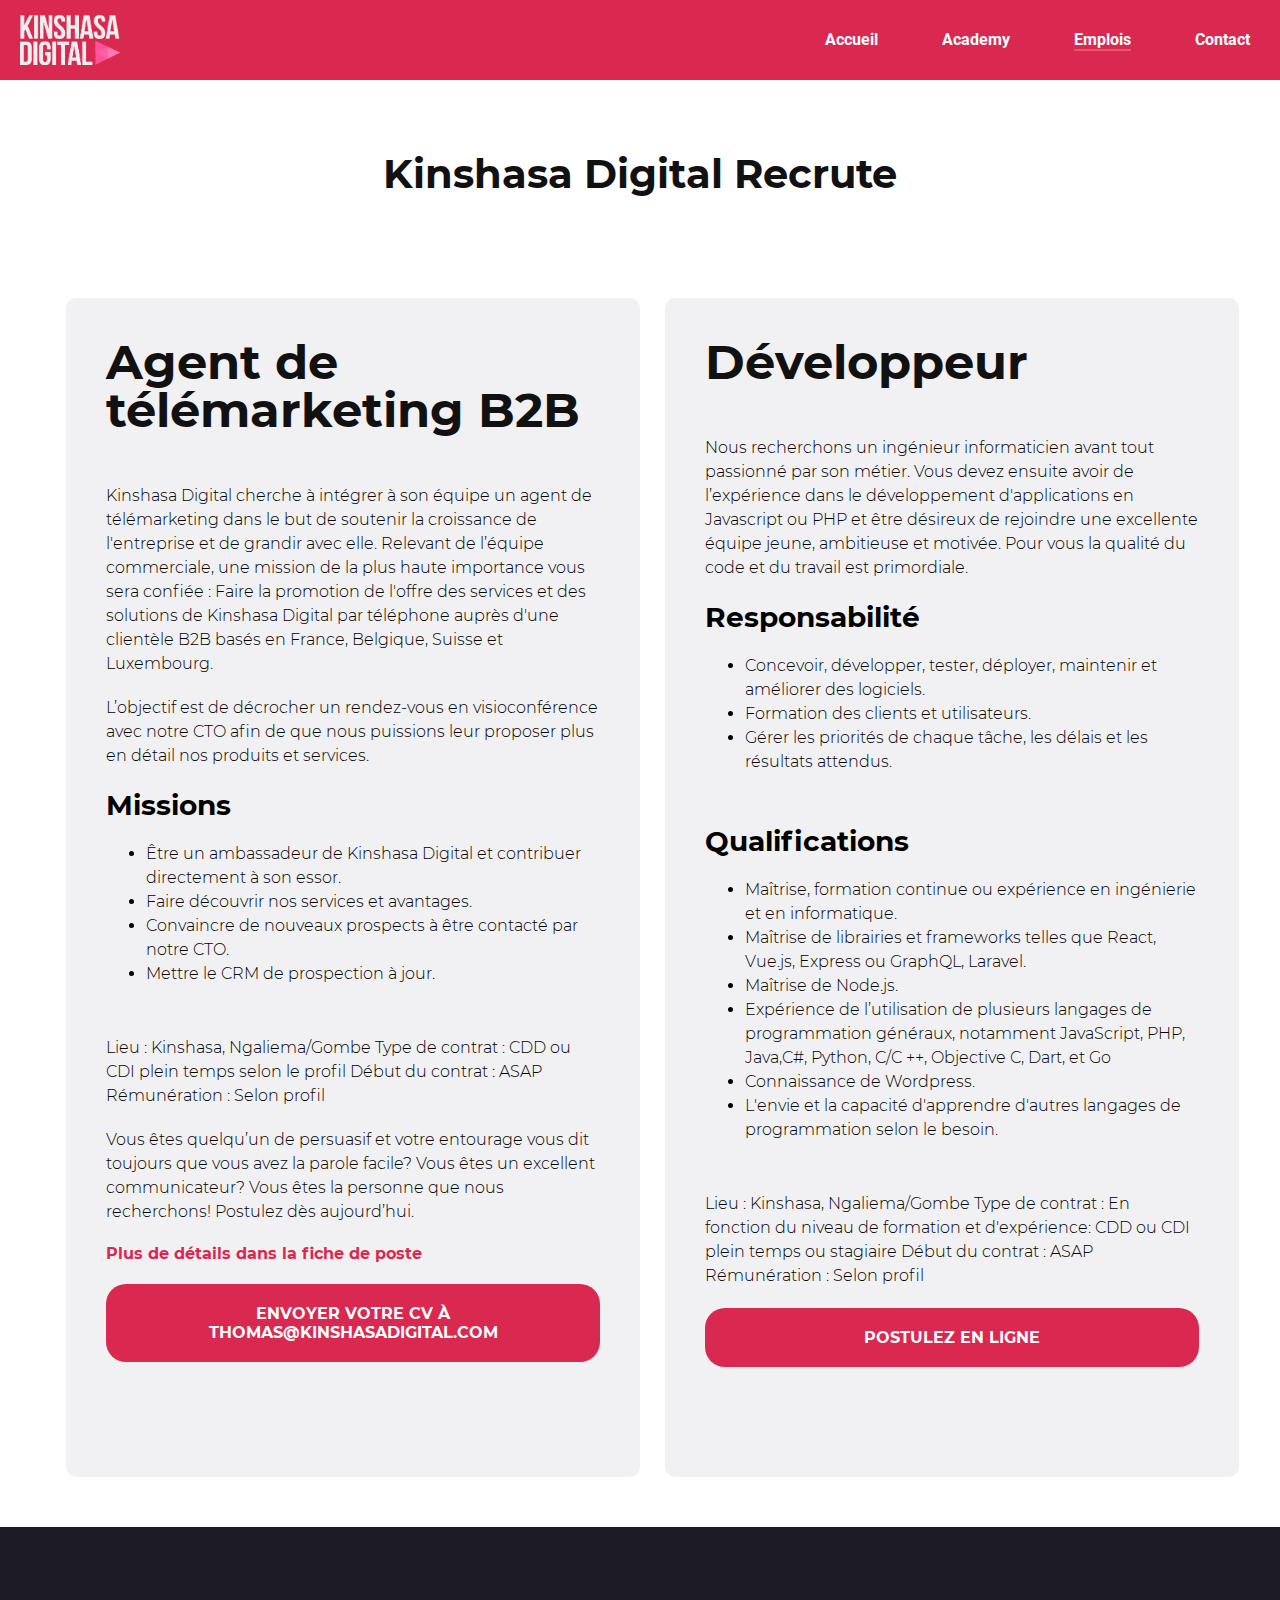
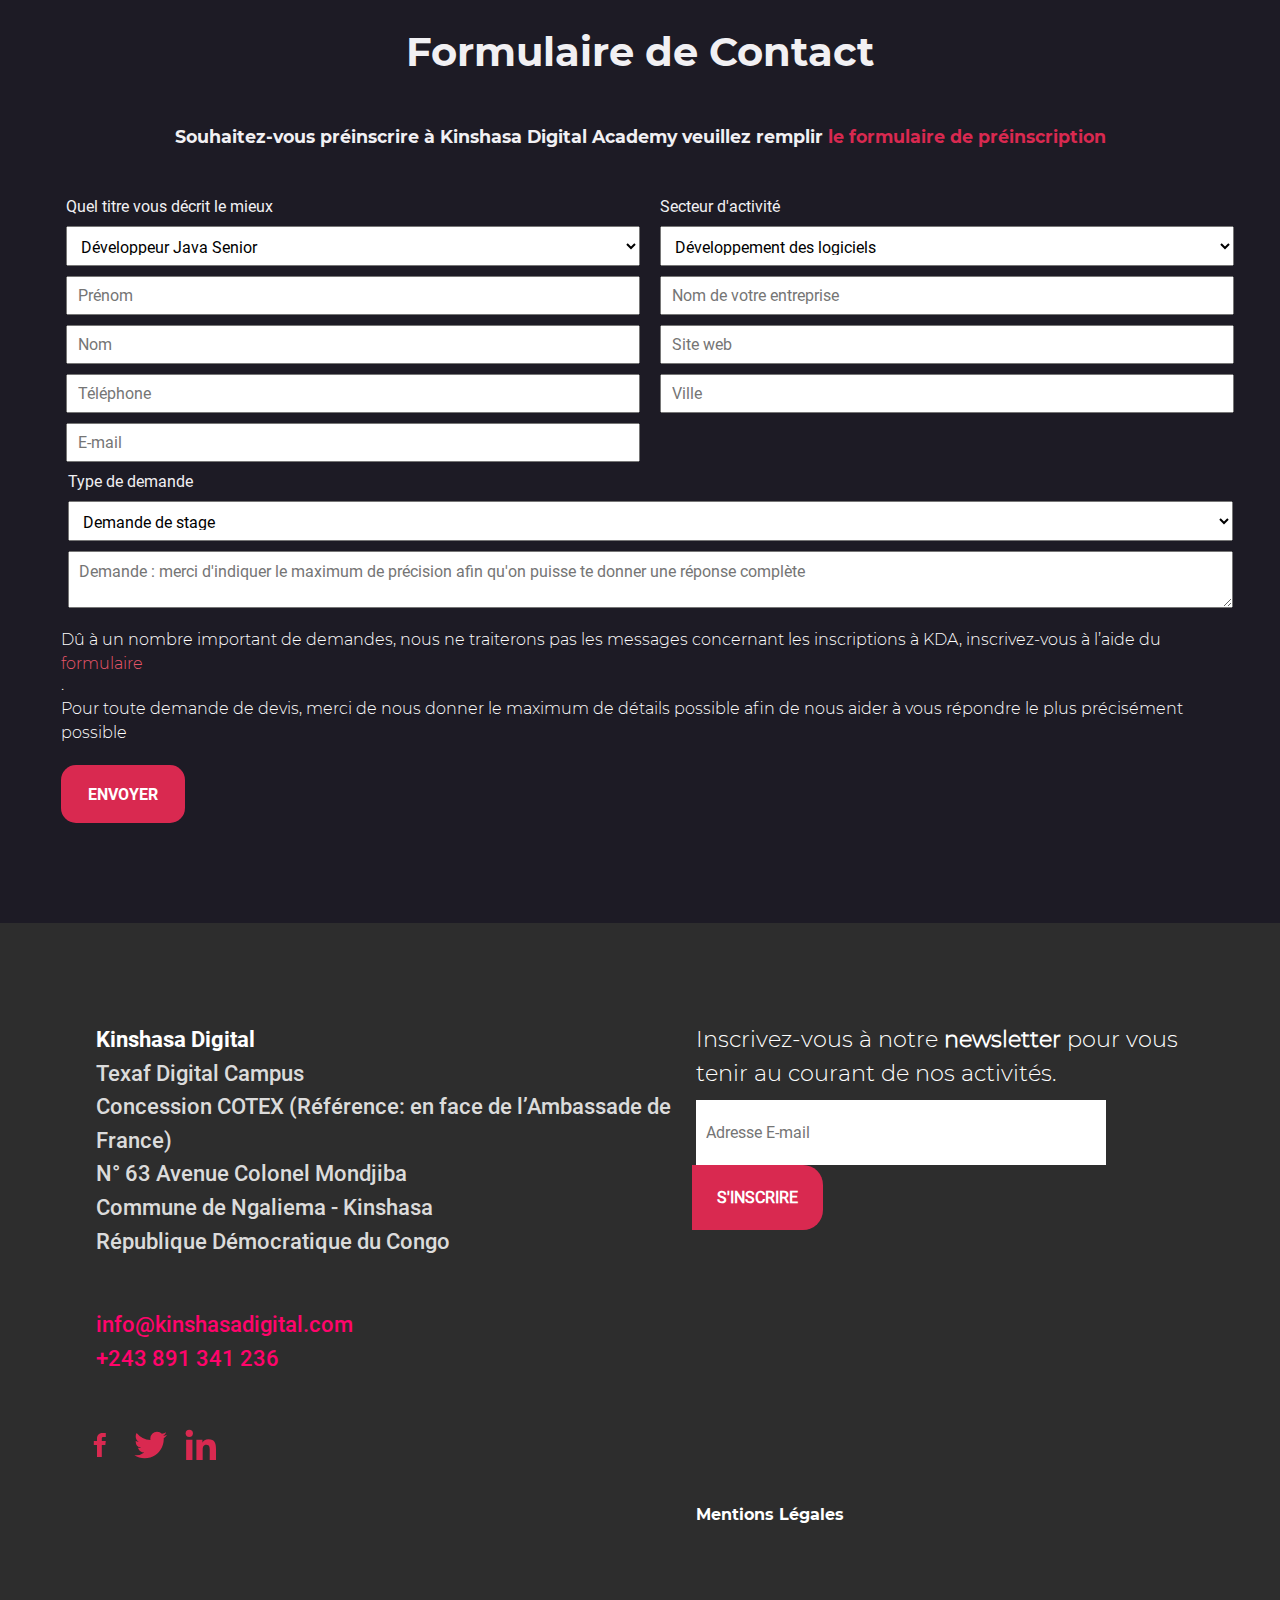
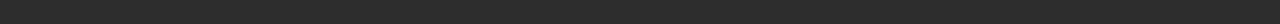
<file: pages/emploi.html>
<!DOCTYPE html>
<html lang="fr">
<head>
    <meta charset="UTF-8">
    <meta http-equiv="X-UA-Compatible" content="IE=edge">
    <meta name="viewport" content="width=device-width, initial-scale=1.0">
    <link rel="stylesheet" href="../css/style.css">
    <link rel="icon" href="../images/android-chrome-192x192.png" type="image/png" sizes="192x192">
    <title>Kinshasa Digital Recrute | Kinshasa Digital</title>
</head>
<body>
    <header>
        <div class="logo">
            <a href="../index.html">
                <img src="../images/logo_white.png" alt="Logo de Kinshasa Digital">
            </a>
        </div>
        <nav>
            <ul>
                <li><a class="nav-item" href="../index.html">Accueil</a></li>
                <li><a class="nav-item" href="../index.html">Academy</a></li>
                <li><a class="nav-item active" href="emploi.html">Emplois</a></li>
                <li><a class="nav-item" href="../index.html">Contact</a></li>
            </ul>
        </nav>
    </header>
    <main>
        <section>
            <div class="section-container-whithout-form">
                <h1>Kinshasa Digital Recrute</h1>
                <div class="sous-container-section">
                    <div class="my-sous">
                        <h2>Agent de télémarketing B2B</h2>
                        <p>
                            Kinshasa Digital cherche à intégrer à son équipe un agent de télémarketing dans le but de soutenir la croissance de l'entreprise et de grandir avec elle. Relevant de l’équipe commerciale, une mission de la plus haute importance vous sera confiée : Faire la promotion de l'offre des services et des solutions de Kinshasa Digital par téléphone auprès d'une clientèle B2B basés en France, Belgique, Suisse et Luxembourg.
                        </p>
                        <p>
                            L’objectif est de décrocher un rendez-vous en visioconférence avec notre CTO afin de que nous puissions leur proposer plus en détail nos produits et services.
                        </p>
                        <h3>Missions</h3>
                        <ul>
                            <li>Être un ambassadeur de Kinshasa Digital et contribuer directement à son essor.</li>
                            <li>Faire découvrir nos services et avantages.</li>
                            <li>Convaincre de nouveaux prospects à être contacté par notre CTO.</li>
                            <li>Mettre le CRM de prospection à jour.</li>
                        </ul>
                        <p>
                            Lieu : Kinshasa, Ngaliema/Gombe
                            Type de contrat : CDD ou CDI plein temps selon le profil
                            Début du contrat : ASAP
                            Rémunération : Selon profil
                        </p>
                        <p>
                            Vous êtes quelqu’un de persuasif et votre entourage vous dit toujours que vous avez la parole facile? Vous êtes un excellent communicateur? Vous êtes la personne que nous recherchons! Postulez dès aujourd’hui.
                        </p>
                        <a class="simple" href="#">Plus de détails dans la fiche de poste</a><br>
                        <div class="button">
                            <a href="mailto:thomas@kinshasadigital.com">envoyer votre cv à <br> thomas@kinshasadigital.com</a>
                        </div>
                    </div>
                    <div class="my-sous">
                        <h2>Développeur</h2>
                        <p>
                            Nous recherchons un ingénieur informaticien avant tout passionné par son métier. Vous devez ensuite avoir de l’expérience dans le développement d'applications en Javascript ou PHP et être désireux de rejoindre une excellente équipe jeune, ambitieuse et motivée. Pour vous la qualité du code et du travail est primordiale.
                        </p>
                        <h3>Responsabilité</h3>
                        <ul>
                            <li>Concevoir, développer, tester, déployer, maintenir et améliorer des logiciels.</li>
                            <li>Formation des clients et utilisateurs.</li>
                            <li>Gérer les priorités de chaque tâche, les délais et les résultats attendus.</li>
                        </ul>
                        <h3>Qualifications</h3>
                        <ul>
                            <li>Maîtrise, formation continue ou expérience en ingénierie et en informatique.</li>
                            <li>Maîtrise de librairies et frameworks telles que React, Vue.js, Express ou GraphQL, Laravel.</li>
                            <li>Maîtrise de Node.js.</li>
                            <li>Expérience de l’utilisation de plusieurs langages de programmation généraux, notamment JavaScript, PHP, Java,C#, Python, C/C ++, Objective C, Dart, et Go</li>
                            <li>Connaissance de Wordpress.</li>
                            <li>L'envie et la capacité d'apprendre d'autres langages de programmation selon le besoin.</li>
                        </ul>
                        <p>
                            Lieu : Kinshasa, Ngaliema/Gombe
                            Type de contrat : En fonction du niveau de formation et d'expérience: CDD ou CDI plein temps ou stagiaire
                            Début du contrat : ASAP
                            Rémunération : Selon profil
                        </p>
                        <div class="button">
                            <a href="#">postulez en ligne</a>
                        </div>
                    </div>
                </div>
            </div>
            <div class="div-form">
                <form>
                    <div class="tete-form">
                        <p id="par1">Formulaire de Contact</p>
                        <p id="par2"><strong>Souhaitez-vous préinscrire à Kinshasa Digital Academy veuillez remplir <a href="#">le formulaire de préinscription</a></strong></p>
                    </div>
                    <div class="element1">
                        <div class="sous-element">
                            <label>Quel titre vous décrit le mieux</label>
                            <select>
                                <option>Développeur Java Senior</option>
                            </select>
                            <input type="text" placeholder="Prénom">
                            <input type="text" placeholder="Nom">
                            <input type="text" placeholder="Téléphone">
                            <input type="email" placeholder="E-mail">
                        </div>
                        <div class="sous-element">
                            <label>Secteur d'activité</label>
                            <select>
                                <option>Développement des logiciels</option>
                            </select>
                            <input type="text" placeholder="Nom de votre entreprise">
                            <input type="text" placeholder="Site web">
                            <input type="email" placeholder="Ville">
                        </div>
                    </div>
                    <div class="element2">                            
                        <label>Type de demande</label>
                        <select>
                            <option>Demande de stage</option>
                        </select>
                        <textarea placeholder="Demande : merci d'indiquer le maximum de précision afin qu'on puisse te donner une réponse complète"></textarea>
                        
                        <div class="resform">
                            <p>Dû à un nombre important de demandes, nous ne traiterons pas les messages concernant les inscriptions à KDA, inscrivez-vous à l’aide du <br><a href="">formulaire</a>.<br>
                            Pour toute demande de devis, merci de nous donner le maximum de détails possible afin de nous aider à vous répondre le plus précisément <br>possible</p>
                            <button>ENVOYER</button>
                        </div>
                    </div>
                </form>
            </div>
        </section>
    </main>
    <footer>
        <div class="myfooter">
            <div class="sous-footer1">
                <address>
                    <strong>Kinshasa Digital</strong><br>
                    Texaf Digital Campus<br>
                    Concession COTEX (Référence: en face de l’Ambassade de France)<br>
                    N° 63 Avenue Colonel Mondjiba<br>
                    Commune de Ngaliema - Kinshasa<br>
                    République Démocratique du Congo<br>
                </address>
                    <a class="mail" href="mailto:info@kinshasadigital.com">info@kinshasadigital.com</a><br>
                    <a class="tele" href="tel:+243891341236">+243 891 341 236</a>
                    <div class="footer-logo">
                        <a href="#">
                            <img src="../images/sc-facebook.svg" alt="logo facebook">
                        </a>
                        <a href="#">
                            <img src="../images/bxl-twitter.svg" alt="logo twitter">
                        </a>
                        <a href="#">
                            <img src="../images/bxl-linkedin.svg" alt="logo linkedin">
                        </a>
                    </div>
            </div>
            <div class="sous-footer2">
                <p class="mont">Inscrivez-vous à notre <strong>newsletter</strong> pour vous tenir au courant de nos activités.</p>
                <div class="mailcont">
                    <input type="email" placeholder="Adresse E-mail">
                    <button>S'INSCRIRE</button>
                </div>
                <a href="#">Mentions Légales</a>
            </div>
        </div>
    </footer>
</body>
</html>
</file>
<file: css/style.css>
@font-face {
    font-family: "roboto";
    src: url("../fonts/Roboto-Bold.ttf");
}

* {
    margin: 0;
    padding: 0;
}

.mainContainer {
    display: flex;
    flex-direction: column;
}

header {
    display: flex;
    flex-direction: row;
    background-color: #d92950;
    justify-content: space-between;
    position: fixed;
    width: 100%;
    font-family: 'roboto';
    height: 80px;
    top: 0;
    z-index: 9999;
}

.logo {
    display: flex;
    flex-direction: row;
    justify-content: flex-start;
    padding-top: 15px;
    padding-left: 20px;
    padding-bottom: 25px;
}

.logo img {
    width: 100px;
    height: 50px;
}

nav {
    display: flex;
    flex-direction: row;
    justify-content: flex-end;
    width: 45%;
    align-items: center;
}

nav a.active::after {
    content: '';
    display: block;
    width: 100%;
    height: 2px;
    bottom: -2px;
    background: #e8566a;
}

nav ul li a {
    text-decoration: none;
    color: white;
    font-family: 'roboto';
    font-size: 16px;
}

nav ul li a::after {
    content: '';
    display: block;
    width: 0;
    height: 2px;
    margin-top: 0px;
    background: #e8566a;
}

nav ul li a:hover::after {
    width: 100%;
    transition: width .3s;
}

nav ul li {
    display: inline-block;
    margin: 30px;
}

.besoin {
    margin-top: 80px;
    background-color: #d92950;
    background-image: url("../images/hero-background.jpg");
    background-size: cover;
    display: flex;
    flex-direction: column;
    align-items: center;
    padding: 100px;
}

@font-face {
    font-family: "monserrat";
    src: url("../fonts/Montserrat-Black.ttf");
}

section .besoin h1 {
    text-transform: uppercase;
    font-weight: 900;
    font-size: 75px;
    font-family: 'monserrat';
    color: white;
    text-align: center;
    line-height: 1.2;
}

section .besoin h1 span {
    color: #ffe64d;
}

#qualif::before {
    content: '<';
}

#qualif::after {
    content: '>';
}

#question-mark {
    color: #ffe64d;
    content: '';
}

.link-button {
    display: flex;
    flex-direction: row;
    justify-content: center;
    align-items: center;
    padding-top: 20px;
}

.link-button a {
    margin: 10px;
    text-decoration: none;
    background-color: white;
    border: solid 2px #fff;
    padding: 20px 30px;
    font-family: 'roboto';
    color: #d92950;
    font-size: 20px;
    font-weight: 700;
    text-transform: uppercase;
    border-radius: 15px;
}

.link-button a:hover {
    margin: 10px;
    text-decoration: none;
    background-color: #d92950;
    border: solid 2px #fff;
    padding: 20px 30px;
    font-family: 'roboto';
    color: #fff;
    font-size: 20px;
    font-weight: 700;
    text-transform: uppercase;
    border-radius: 15px;
    outline: none;
}

@font-face {
    font-family: "monserrat-light";
    src: url("../fonts/Montserrat-Light.ttf");
}

.besoin p {
    color: #fff;
    font-family: 'monserrat-light';
    font-size: 16px;
    font-weight: 400;
    line-height: 1.5;
    text-align: center;
    margin-top: 20px;
}

.besoin img {
    opacity: 0.5;
    width: 53px;
    height: 45px;
    padding-top: 50px;
    margin: 0px 55px;
}

.image-header {
    display: flex;
    flex-direction: row;
    justify-content: space-evenly;
    align-items: center;
    padding-bottom: 48px;
}

.des-developpeurs {
    background-color: #f1f0f3;
    padding-top: 100px;
    padding-bottom: 50px;
    display: flex;
    flex-direction: row;
    justify-content: space-between;
    width: 100%;
}

.des-developpeurs .batiment-salle {
    display: flex;
    flex-direction: column;
    justify-content: start;
    height: 500px;
}

.des-developpeurs .batiment-salle #texaf {
    width: 520px;
    height: 390px;
    border-bottom-right-radius: 20px;
    border-top-right-radius: 20px;
    position: relative;
    left: -70px;
}

.des-developpeurs .batiment-salle #cohorte {
    width: 347px;
    height: 260px;
    border-bottom-right-radius: 20px;
    border-radius: 20px;
    position: relative;
    left: 205px;
    top: -195px;
}

@font-face {
    font-family: "monserrat-regular";
    src: url("../fonts/Montserrat-Bold.ttf");
}

.des-developpeurs .developpeurs {
    display: flex;
    flex-direction: column;
    position: relative;
    color: #424345;
    width: 50%;
    left: -90px;
}

.des-developpeurs .developpeurs .paragraphe {
    font-family: 'monserrat-regular';
    font-weight: 700;
    font-size: 40px;
}

.des-developpeurs .developpeurs .paragraphe span::before {
    content: '<';
}

.des-developpeurs .developpeurs .paragraphe span::after {
    content: '>';
}

.des-developpeurs .developpeurs .flex-developpeurs {
    display: flex;
    flex-direction: row;
    justify-content: space-evenly;
}

.des-developpeurs .developpeurs .flex-developpeurs .sous-bloc-developpeur {
    text-align: center;
    font-family: 'monserrat-regular';
    font-size: 22px;
}

.des-developpeurs .developpeurs .flex-developpeurs .sous-bloc-developpeur img {
    width: 50px;
    height: 64px;
    padding-top: 50px;
    padding-bottom: 20px;
    border-bottom: solid 2px #e94c23;
    margin-bottom: 20px;
}

.parteneurs {
    background-color: #d92950;
    display: flex;
    flex-direction: column;
    align-items: center;
    padding: 100px 0;
}

.parteneurs .paragraphe {
    font-family: 'monserrat-regular';
    text-align: center;
    font-weight: 700;
    font-size: 40px;
    color: #fff;
}

.parteneurs .logo {
    display: flex;
    flex-direction: row;
    justify-content: center;
    align-items: center;
    padding: 100px 0;
    width: 85%;
    overflow: hidden;
}

.slides {
    display: flex;
    flex-direction: row;
    justify-content: center;
    width: 100%;
}

.slide {
    display: flex;
    flex-direction: row;
    justify-content: space-around;
    width: auto;
}

.slide .imagecontainer {
    display: flex;
    flex-direction: column;
    justify-content: center;
    align-items: center;
    width: 130px;
    padding: 0 50px;
    height: 200px;
    position: relative;
    left: 807px;
    /* animation: flotter 15s infinite; */
}

.slide .imagecontainer img{
    width: 100%;
    height: auto;
    animation: flotter 15s infinite;
}

@keyframes flotter{
    0%{
        transform: translateX(0px);
    }
    10%{
        transform: translateX(0px);
    }
    15%{
        transform: translateX(-230px);
    }
    20%{
        transform: translateX(-230px);
    }
    30%{
        transform: translateX(-480px);
    }
    35%{
        transform: translateX(-480px);
    }
    45%{
        transform: translateX(-720px);
    }
    55%{
        transform: translateX(-720px);
    }
    60%{
        transform: translateX(-960px);
    }
    70%{
        transform: translateX(-960px);
    }
    75%{
        transform: translateX(-1200px);
    }
    80%{
        transform: translateX(-1200px);
    }
    90%{
        transform: translateX(-1430px);
    }
    100%{
        transform: translateX(-1660px);
    }
}

.accompagnement {
    background-color: #f1f0f3;
    display: flex;
    flex-direction: column;
    justify-content: center;
    align-items: center;
    padding: 60px 0;
}

.accompagnement>p {
    color: #392546;
    font-family: 'monserrat-regular';
    font-size: 44px;
    font-weight: 700;
    margin: 50px 0px 50px;
}

.accompagnement .accompagnements-one {
    display: flex;
    flex-direction: row;
    justify-content: center;
}

.accompagnement .accompagnements-one .realisation {
    width: 550px;
    background-color: #fff;
    margin-right: 15px;
    border-top: solid 10px #ffe64d;
    display: flex;
    flex-direction: column;
    align-items: center;
    margin-bottom: 80px;
    border-bottom-left-radius: 20px;
    border-bottom-right-radius: 20px;
    padding: 0px 10px;
}

.accompagnement .accompagnements-one .realisation :nth-child(2) {
    margin-top: 20px;
    margin-bottom: 10px;
    color: #392546;
    font-family: 'monserrat-light';
    font-size: 16px;
    padding: 0 30px;
    text-align: center;
}

.accompagnement .accompagnements-one .realisation :nth-child(1) {
    margin-top: 20px;
    margin-bottom: 10px;
    color: #d92950;
    font-family: 'monserrat-regular';
    font-size: 33px;
    font-weight: 700;
}

.accompagnement .accompagnements-one .realisation a {
    margin: 30px;
    text-decoration: none;
    background-color: #d92950;
    border: solid 2px #d92950;
    padding: 20px 30px;
    font-family: 'roboto';
    color: #fff;
    font-size: 20px;
    font-weight: 700;
    text-transform: uppercase;
    border-radius: 15px;
}


.accompagnement .accompagnements-one .realisation a:hover {
    margin: 30px;
    text-decoration: none;
    background-color: #fff;
    border: solid 2px #d92950;
    padding: 20px 30px;
    font-family: 'roboto';
    color: #d92950;
    font-size: 20px;
    font-weight: 700;
    text-transform: uppercase;
    border-radius: 15px;
}

.accompagnement .accompagnements-one .integration {
    width: 550px;
    background-color: #fff;
    margin-left: 15px;
    border-top: solid 10px #db4d51;
    text-align: center;
    display: flex;
    flex-direction: column;
    align-items: center;
    margin-bottom: 80px;
    border-bottom-left-radius: 20px;
    border-bottom-right-radius: 20px;
    padding: 0px 10px;
}

.accompagnement .accompagnements-one .integration :nth-child(2) {
    margin-top: 20px;
    margin-bottom: 10px;
    color: #392546;
    font-family: 'monserrat-light';
    font-size: 16px;
    padding: 0 30px;
    text-align: center;
}

.accompagnement .accompagnements-one .integration :nth-child(1) {
    margin-top: 20px;
    margin-bottom: 10px;
    color: #d92950;
    font-family: 'monserrat-regular';
    font-size: 33px;
}

.accompagnement .accompagnements-one .integration a {
    text-decoration: none;
    background-color: #d92950;
    border: solid 2px #d92950;
    padding: 20px 30px;
    font-family: 'roboto';
    color: #fff;
    font-size: 20px;
    font-weight: 700;
    text-transform: uppercase;
    border-radius: 15px;
    margin: 30px 0 40px 0;
}

.accompagnement .accompagnements-one .integration a:hover {
    text-decoration: none;
    background-color: #fff;
    border: solid 2px #d92950;
    padding: 20px 30px;
    font-family: 'roboto';
    color: #d92950;
    font-size: 20px;
    font-weight: 700;
    text-transform: uppercase;
    border-radius: 15px;
    margin: 30px 0 40px 0;
}

.produit{
    display: flex;
    flex-direction: column;
    align-items: center;
    background-color: #d92950;
    padding-bottom: 100px;
}

.produit-produit-image{
    display: flex;
    overflow: hidden;
}

.produit .produit-flex-row{
    display: flex;
    flex-direction: row;
    justify-content: center;
    align-items: center;
    width: 90%;
}

.produit-image{
    font-family: 'Montserrat-Light';
    font-size: 15.2px;
    line-height: 16.8px;
    animation: flotter-produit 15s infinite;
}

.produit .produit-flex-row .produit-image img{
    border-radius: 20px;
    margin: 0 30px;
    width: 330px;
    height: 460px;
}

.produit-image .image-client{
    display: flex;
    flex-direction: column;
    justify-content: space-evenly;
    margin-top: 20px;
    position: relative;
    left: 30px;
}

.produit-image .image-client a{
    color: #fff;
    /* background-color: #ed0058; */
    text-decoration: none;
}

.produit-image .image-client a::after{
    content: '';
    background-color: #ed0058;
    color: #fff;
    width: 0;
    height: 2px;
    text-decoration: none;
}

.produit-image .image-client a:hover::after{
    width: 100%;
    transition: width .3s;
}

.produit-client{
    display: flex;
    flex-direction: row;
    justify-content: space-between;
    color: #fff;
}

.produit-image .logo-client{
    display: flex;
    flex-direction: row;
    justify-content: flex-start;
}

.produit>p{
    color:#ffffff;
    font-family: 'monserrat-regular';
    font-size: 40px;
    font-weight: 700;
    line-height: 48px;
    margin: 100px 0px 100px;
}

.pays{
    display: flex;
    justify-content: center;
    position: relative;
    background-color: #fff;
    color: #d92950;
    margin-right: 60px;
    height: 20px;
    border-top-left-radius: 20px;
    border-bottom-left-radius: 20px;
    border-top-right-radius: 5px;
    border-bottom-right-radius: 5px;
    padding-right: 10px;
}

.pays svg{
    margin-right: 20px;
}

.badge{
    display: flex;
    flex-direction: row;
    justify-content: start;
    color: #fff;
    margin-top: 15px;
    font-size: 11.2px;
    background-color: #ed0058;
    width: 300px;
    padding: 5px 15px;
    border-radius: 3px;
}

/*Animation ce que nous avons développer*/

@keyframes flotter-produit{
    0%{
        transform: translateX(0%);
    }
    7%{
        transform: translateX(0%);
    }
    15%{
        transform: translateX(-100%);
    }
    23%{
        transform: translateX(-100%);
    }
    31%{
        transform: translateX(-200%);
    }
    39%{
        transform: translateX(-200%);
    }
    47%{
        transform: translateX(-300%);
    }
    55%{
        transform: translateX(-300%);
    }
    63%{
        transform: translateX(-400%);
    }
    71%{
        transform: translateX(-400%);
    }
    79%{
        transform: translateX(-500%);
    }
    87%{
        transform: translateX(-500%);
    }
    95%{
        transform: translateX(-600%);
    }
    100%{
        transform: translateX(-600%);
    }
}

.produit-flex-row button{
    background-color: #fff;
    width: 20px;
    height: 19px;
    font-size: 15px;
    font-weight: 700;
    border: none;
    border-radius: 100px;
    color: #d92950;
    margin: 0 5px;
}

.produit-flex-row button:focus{
    background-color: #fff;
    width: 20px;
    height: 19px;
    font-size: 15px;
    font-weight: 700;
    border: none;
    outline: none;
    border-radius: 100px;
}

.expertise{
    display: flex;
    flex-direction: column;
    justify-content: center;
    padding: 100px 0;
}

.expertise>.title{
    font-family: 'monserrat-regular';
    font-size: 40px;
    font-weight: 700;
    color: #424345;
    text-align: center;
}

.expertise .element{
    display: flex;
    flex-direction: row;
    justify-content: center;
}

.hardskill{
    display: flex;
    flex-direction: column;
    width: 600px;
}

.hardskill .title{
    background-color: #d92950;
    color: #ffffff;
    font-family: 'monserrat-regular';
    font-size: 28px;
    font-weight: 700;
    padding: 20px 20px;
    margin-top: 50px;
}

@font-face{
    font-family: "ubuntu-mono";
    src: url("../fonts/UbuntuMono-Regular.ttf");
}

.hardskill .hardcite{
    display: flex;
    flex-direction: row;
    justify-content: space-between;
    padding: 30px 50px;
    text-align: center;
    color:#424345;
    background-color: #f1f0f3;
    font-family: 'ubuntu-mono';
    font-size: 20.8px;
    border-bottom-right-radius: 20px;
    border-bottom-left-radius: 20px;
}

.hardcite svg{
    width: 45px;
    height: 45px;
}

.hardcite p{
    margin-bottom: 20px;
}

.hardcite .col{
    margin-bottom: 50px;
}

.softskill{
    display: flex;
    flex-direction: column;
    width: 500px;
    margin-top: 50px;
    margin-left: 40px;
    background-color: #f1f0f3;
    border-bottom-right-radius: 20px;
    border-bottom-left-radius: 20px;
}

.softskill .title{
    background-color: #331F40;
    color: #ffffff;
    font-family: 'monserrat-regular';
    font-size: 28px;
    font-weight: 700;
    padding: 20px 20px;
}

.softskill ol{
    margin-left: 60px;
    margin-right: 40px;
    margin-top: 5px;
}

.softskill .element{
    padding: 20px;
    background-color: #dfdee1;
    margin: 0 50px;
    margin-top: 35px;
    padding-bottom: 100px;
    border-radius: 10px;
    color: #424345;
    font-family: 'ubuntu-mono';
    font-size: 20.8px;
    line-height: 31.2px;
}

.pret{
    background-color: #ae3753;
    display: flex;
    flex-direction: column;
    align-items: center;
    padding-bottom: 100px;
}

.pret>a{
    margin-top: 100px;
    font-family: 'roboto';
    font-size: 20px;
    font-weight: 700;
    color: #fff;
    background-color: #d92950;
    text-decoration: none;
    padding: 17px 25px;
    border-radius: 15px;
    border: solid 2px #d92950;
}

.pret>a:hover{
    margin-top: 100px;
    font-family: 'roboto';
    font-size: 20px;
    font-weight: 700;
    color: #fff;
    background-color: #ae3753;
    text-decoration: none;
    padding: 17px 25px;
    border-radius: 15px;
    border: solid 2px #fff;
}

.pret .title{
    text-align: center;
    color: #fff;
    font-family: 'monserrat-regular';
    font-size: 40px;
    font-weight: 700;
    padding: 100px 0 50px 0;
}

.pre-cont-img{
    display: flex;
    flex-direction: row;
    justify-content: space-evenly;
    align-items: center;
    width: 85%;
    position: relative;
}

.img-par>.img{
    border: solid 1px #fff;
    width: 70px;
    height: 70px;
    text-align: center;
    border-radius: 10px;
    display: flex;
    flex-direction: row;
    justify-content: space-around;
    align-items: center;
}

.img-par>.img1{
    border: solid 1px #fff;
    width: 70px;
    height: 70px;
    text-align: center;
    border-radius: 10px;
    display: flex;
    flex-direction: row;
    justify-content: space-around;
    align-items: center;
    position: relative;
    left: -30px;
}

.img-par>.img2{
    border: solid 1px #fff;
    width: 70px;
    height: 70px;
    text-align: center;
    border-radius: 10px;
    display: flex;
    flex-direction: row;
    justify-content: space-around;
    align-items: center;
    position: relative;
    right: 65px;
}

.cont-img>.img-par{
    display: flex;
    flex-direction: row;
    position: relative;
    left: 75px;
}

.pre-cont-img .call{
    width: 34px;
    height: 40px;
}

.pre-cont-img #users{
    width: 34px;
    height: 17.67px;
}

#onboarding-child{
    position: relative;
    left: 85px;
}

#usergroup{
    width: 34px;
    height: 32.86px;
}

.fleche{
    width: 35px;
    height: 20px;
    position: relative;
    top: 20px;
    left: 35px;
}

.fleche1{
    width: 35px;
    height: 20px;
    position: relative;
    top: 20px;
    left: 5px;
}

.cont-img p{
    font-family: 'ubuntu-mono';
    font-size: 20.8px;
    margin-top: 20px;
    font-weight: 700;
    text-align: center;
    color: #fff;
}

#onboarding{
    margin-left: 70px;
}

.section5{
    display: flex;
    flex-direction: row;
    justify-content: center;
    background-color: #f1f0f3;
    padding: 100px 50px 100px 50px;
}

.section5 .ego1{
    width: 600px;
    padding-top: 50px;
    margin-right: 20px;
}

.section5 .ego1 img{
    width: 590px;
    height: 212.5px;
}

.section5 .ego2{
    display: flex;
    flex-direction: row;
    width: 600px;
    padding-top: 50px;
}

.section5 #para1{
    font-family: 'monserrat-regular';
    font-size: 42px;
    font-weight: 700;
    color: #424345;
}

.section5 span{
    font-family: 'monserrat-regular';
    font-size: 40px;
    font-weight: 700;
    color: #d92950;
}

.section5 #para2{
    font-family: 'monserrat-light';
    margin-top: 50px;
    font-size: 17px;
    font-weight: 400;
    line-height: 24px;
    text-align: left;
    margin-bottom: 30px;
}

.ego2 .sous-ego{
    background-color: #fff;
    margin-right: 30px;
    width: 245px;
    height: 270px;
    margin-bottom: 25px;
    border-radius: 15px;
    padding: 20px;
}

.ego2 img{
    width: 50px;
    height: 50px;
}

.ego2 p{
    color:#424345;
    font-family: 'monserrat-light';
    font-size: 17px;
    font-weight: 400;
}

.ego2 .sous-ego-p{
    color: #424345;
    font-family: 'monserrat-regular';
    font-size: 24px;
    margin-bottom: 10px;
}

.media{
    color: #ffffff;
    background-color: #111111;
    padding: 80px;
    font-family: 'monserrat-regular';
    font-size: 40px;
    font-weight: 700;
    text-align: center;
}

.media p{
    margin-bottom: 50px;
}

.media .media-img img{
    margin-right: 50px;
    position: relative;
    left: 25px;
}

/*stylisation soutien class twitter*/

form{
    background-color: #1d1b25;
    padding: 100px 0;
}

.tete-form{
    color: #fff;
}

.tete-form #par1{
    font-family: 'monserrat-regular';
    font-size: 40px;
    font-weight: 700;
    color: #f1f0f3;
    margin-bottom: 50px;
    text-align: center;
}

.tete-form #par2{
    font-family: 'monserrat-regular';
    font-size: 17.5px;
    font-weight: 400;
    color: #f1f0f3;
    margin-bottom: 50px;
    text-align: center;
}

.tete-form a{
    color: #d92950;
    text-decoration: none;
}

.element1{
    display: flex;
    flex-direction: row;
    justify-content: center;
    font-family: 'monserrat-regular';
    font-size: 10px;
    color: #f1f0f3;
}

@font-face{
    font-family: "roboto-regular";
    src: url(../fonts/Roboto-Regular.ttf);
}

.element1 label{
    margin-bottom: 10px;
    font-family: 'roboto-regular';
    font-size: 16px;
}

.element1 .sous-element{
    display: flex;
    flex-direction: column;
    margin-left: 20px;
}

.element1 .sous-element input{
    margin-bottom: 10px;
    width: 550px;
    height: 15px;
    padding: 10px;
    font-family: 'roboto-regular';
    font-size: 16px;
}

.element1 .sous-element select{
    margin-bottom: 10px;
    width: 574px;
    height: 40px;
    padding: 10px;
    font-family: 'roboto-regular';
    font-size: 16px;
}

.element2{
    display: flex;
    flex-direction: column;
    justify-content: center;
    align-items: center;
    font-family: 'monserrat-regular';
    font-size: 10px;
    color: #f1f0f3;
}

.element2 label{
    position: relative;
    right: 510px;
}

.element2 select{
    margin-bottom: 10px;
    width: 1165px;
    height: 40px;
    padding: 10px;
    font-family: 'roboto-regular';
    font-size: 16px;
    position: relative;
    left: 10px;
}

.element2 textarea{
    width: 1143px;
    height: 35px;
    padding: 10px;
    font-family: 'roboto-regular';
    font-size: 16px;
    position: relative;
    left: 10px;
}

.element2 label{
    margin-bottom: 10px;
    font-family: 'roboto-regular';
    font-size: 16px;
}

.resform{
    display: flex;
    flex-direction: column;
    margin-top: 20px;
    position: relative;
    right: 18px;
}

.resform p{
    margin-bottom: 20px;
    font-family: 'monserrat-light';
    font-size: 16px;
    line-height: 24px;
    color: #fff;
}

.resform button{
    width: 124.47px;
    height: 58px;
    background-color: #d92950;
    border: none;
    color: #fff;
    font-family: 'roboto';
    font-size: 16px;
    padding: 15px 25px;
    border-radius: 15px;
}

.resform button:hover{
    width: 124.47px;
    height: 58px;
    background-color: #1d1b25;
    border: solid 2px #d92950;
    color: #fff;
    font-family: 'roboto';
    font-size: 16px;
    padding: 15px 25px;
    border-radius: 15px;
}

.resform a{
    color: #e8566a;
    text-decoration: none;
}

.resform a::after {
    content: '';
    display: block;
    width: 0;
    height: 2px;
    margin-top: -5px;
    background: #e8566a;
}

.resform a:hover::after {
    width: 6.5%;
    transition: width .3s;
}

.soutien{
    display: flex;
    flex-direction: column;
    justify-content: center;
    align-items: center;
    padding: 100px 0;
    padding-left: 40px;
}

.soutien>p{
    color: #424345;
    margin-bottom: 50px;
    font-family: 'monserrat-regular';
    font-size: 40px;
}

.soutien .images{
    display: flex;
    flex-direction: row;
    justify-content: space-between;
}

.soutien .images img{
    width: 270px;
    height: 168.75px;
    border-radius: 10px;
}

.sous-images{
    width: 250px;
    height: 272.75px;
    color: #424345;
    font-family: 'monserrat-light';
    font-size: 17px;
    font-weight: 500;
    margin-right: 50px;
}

.sous-images p{
    line-break: strict;
}

.sous-images strong{
    font-family: 'monserrat-regular';
    font-size: 18px;
}

.images1{
    display: flex;
    flex-direction: row;
    justify-content: space-between;
}

.images1 div{
    width: 250px !important;
    padding: 0 50px 0 0;
}

footer{
    background-color: #2d2d2d;
    padding: 100px 0;
    display: flex;
    justify-content: center;
}

footer .myfooter{
    display: flex;
    flex-direction: row;
    justify-content: center;
    width: 85%;
}

.sous-footer1 strong{
    color:#ffffff;
    font-family: 'roboto';
    font-size: 22.4px;
    font-style: normal;
}

@font-face{
    font-family: "roboto-medium";
    src: url("../fonts/Roboto-Medium.ttf");
}

address{
    color: #dbdbdb;
    font-family: 'roboto-medium';
    font-style: normal;
    font-weight: 400;
    font-size: 22px;
    line-height: 33.6px;
    margin-bottom: 50px;
    width: 600px;
}

.sous-footer1 a{
    color: #ff046b;
    font-family: 'roboto-medium';
    font-style: normal;
    font-weight: 400;
    font-size: 22px;
    line-height: 33.6px;
    text-decoration: none;
}

.sous-footer2 .mont{
    font-family: 'monserrat-light';
    color: #ffffff;
    font-size: 22.4px;
    line-height: 33.6px;
    font-weight: 400;
    margin-bottom: 10px;
}

.mailcont input{
    width: 390px;
    height: 45px;
    padding: 10px;
    font-family: 'roboto-regular';
    font-size: 16px;
    border: none;
}

.mailcont input:focus{
    outline: none;
}

.mailcont button{
    height: 65px;
    padding: 10px;
    font-family: 'roboto-regular';
    font-size: 16px;
    font-weight: bold;
    position: relative;
    right: 4px;
    background-color: #d92950;
    color: #ffffff;
    border: none;
    padding: 0 25px;
    border-bottom-right-radius: 20px;
    border-top-right-radius: 20px;
}

.mailcont button:hover{
    background-color: transparent;
    color: #180027;
}

.mailcont{
    margin-bottom: 275px;
}

.sous-footer2 a{
    font-size: 16px;
    text-decoration: none;
    color: #ffffff;
    font-family: 'monserrat-regular';
}

.sous-footer2 a::after {
    content: '';
    display: block;
    width: 0;
    height: 2px;
    margin-top: -2px;
    background: #e8566a;
}

.sous-footer2 a:hover::after {
    width: 147px;
    transition: width .3s;
}

.section-container-whithout-form{
    margin-top: 100px;
    padding: 50px 0;
}

.section-container-whithout-form h1{
    text-align: center;
    color: #111111;
    font-family: 'monserrat-regular';
    font-size: 40px;
    line-height: 48px;
    margin-bottom: 100px;
}

.section-container-whithout-form h2{
    color: #111111;
    font-family: 'monserrat-regular';
    font-size: 48px;
    line-height: 48px;
    margin-bottom: 50px;
}

.section-container-whithout-form .sous-container-section{
    display: flex;
    flex-direction: row;
    justify-content: center;
}

.section-container-whithout-form .sous-container-section .my-sous{
    width: 494px;
    height: 1099px;
    margin-left: 25px;
    padding: 40px;
    background-color: #f1f0f3;
    border-radius: 10px;
}

.section-container-whithout-form .sous-container-section .my-sous h3{
    font-family: 'monserrat-regular';
    font-size: 28px;
    margin: 20px 0;
}

.section-container-whithout-form .sous-container-section .my-sous p{
    font-family: 'monserrat-light';
    font-size: 16px;
    line-height: 24px;
    margin-bottom: 20px;
}

.section-container-whithout-form .sous-container-section .my-sous ul{
    font-family: 'monserrat-light';
    font-size: 16px;
    line-height: 24px;
    margin-left: 40px;
    margin-bottom: 50px;
}

.section-container-whithout-form .sous-container-section .my-sous a.simple{
    color: #d92950;
    font-family: 'monserrat-regular';
    font-size: 16px;
    text-decoration: none;
}

.section-container-whithout-form .sous-container-section .my-sous a.simple::after{
    content: '';
    display: block;
    width: 0;
    height: 2px;
    margin-top: 0px;
    background: #e8566a;
}

.section-container-whithout-form .sous-container-section .my-sous a.simple:hover:after{
    width: 310px;
    transition: width .3s;
}

.section-container-whithout-form .sous-container-section .my-sous .button{
    text-align: center;
    background-color: #d92950;
    font-family: 'monserrat-regular';
    font-size: 16px;
    padding: 20px 0;
    border-radius: 20px;
}

.section-container-whithout-form .sous-container-section .my-sous .button a{
    color: #fff;
    font-family: 'monserrat-regular';
    font-size: 16px;
    text-transform: uppercase;
    text-decoration: none;
}

.footer-logo{
    display: flex;
    flex-direction: row;
    align-items: center;
    position: relative;
    right: 20px;
    margin-top: 50px;
}

.footer-logo img{
    width: 50px;
    height: 40px;
}
</file>
